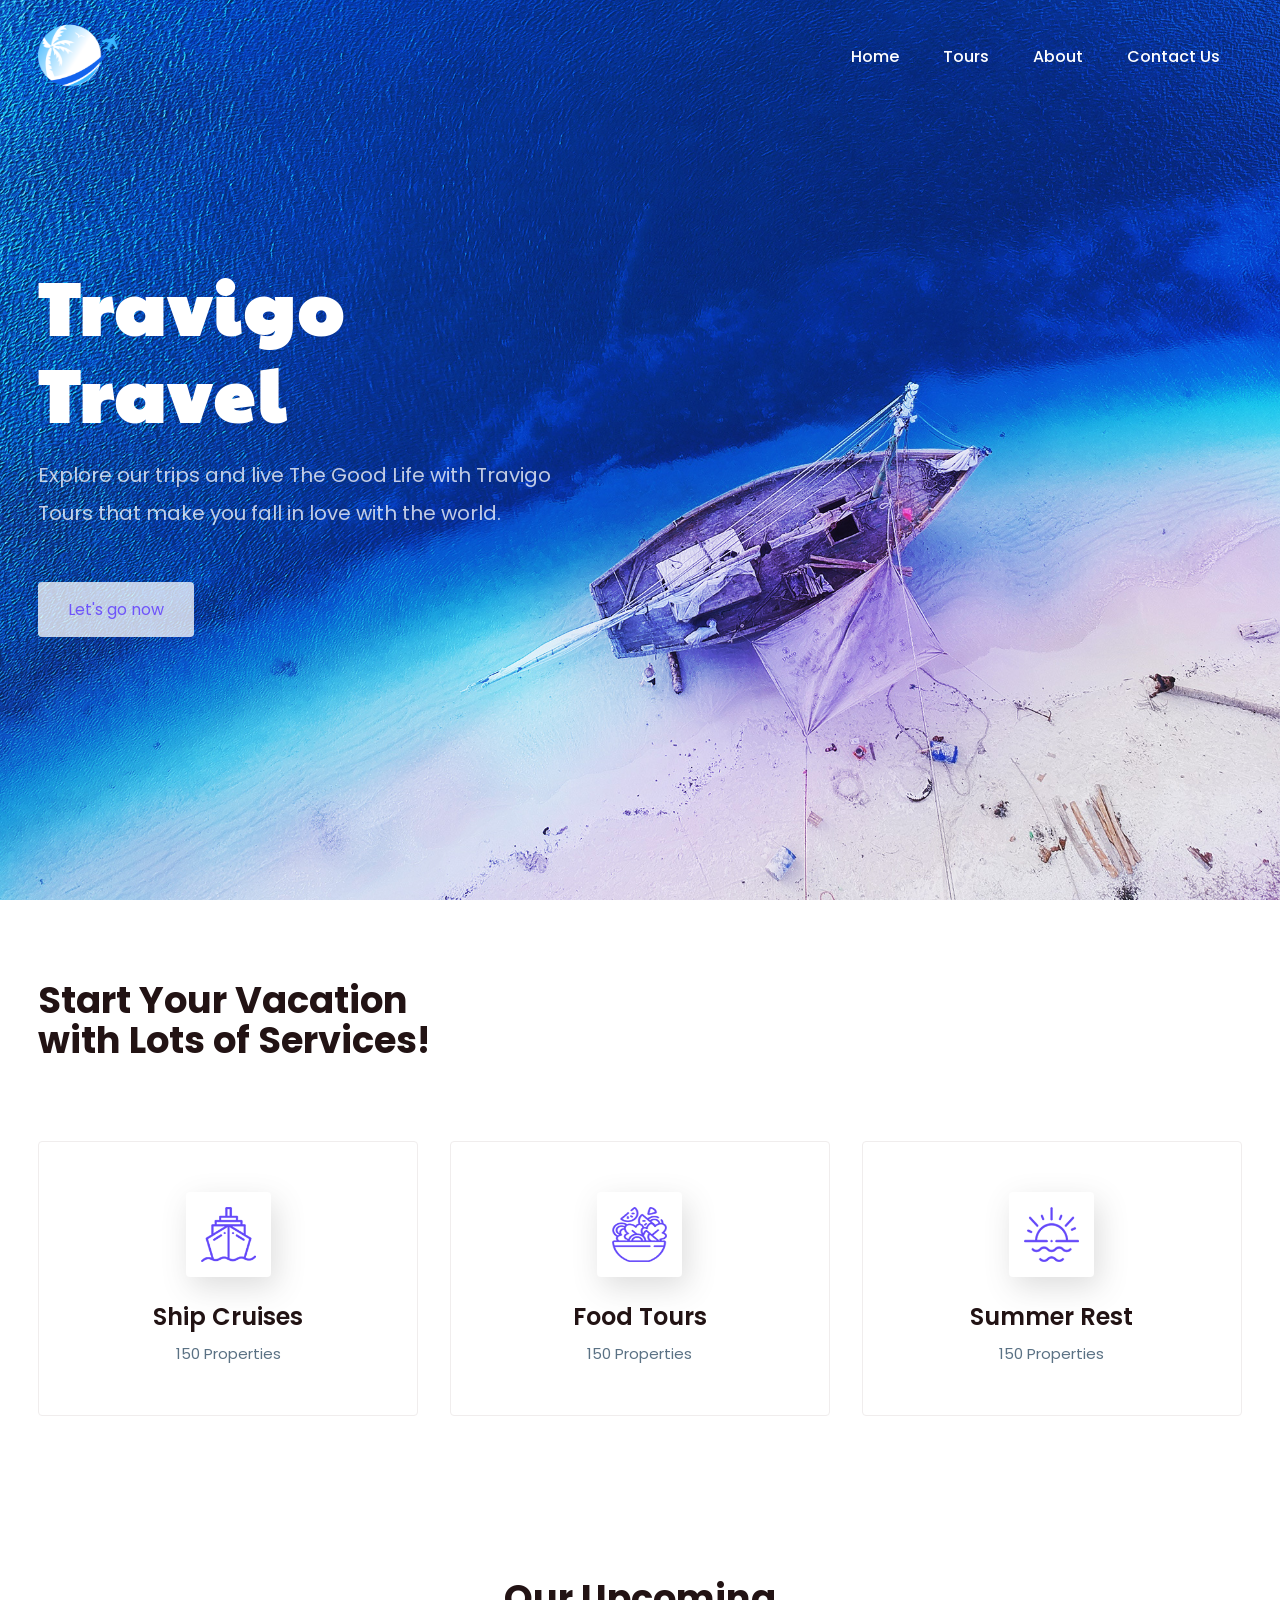
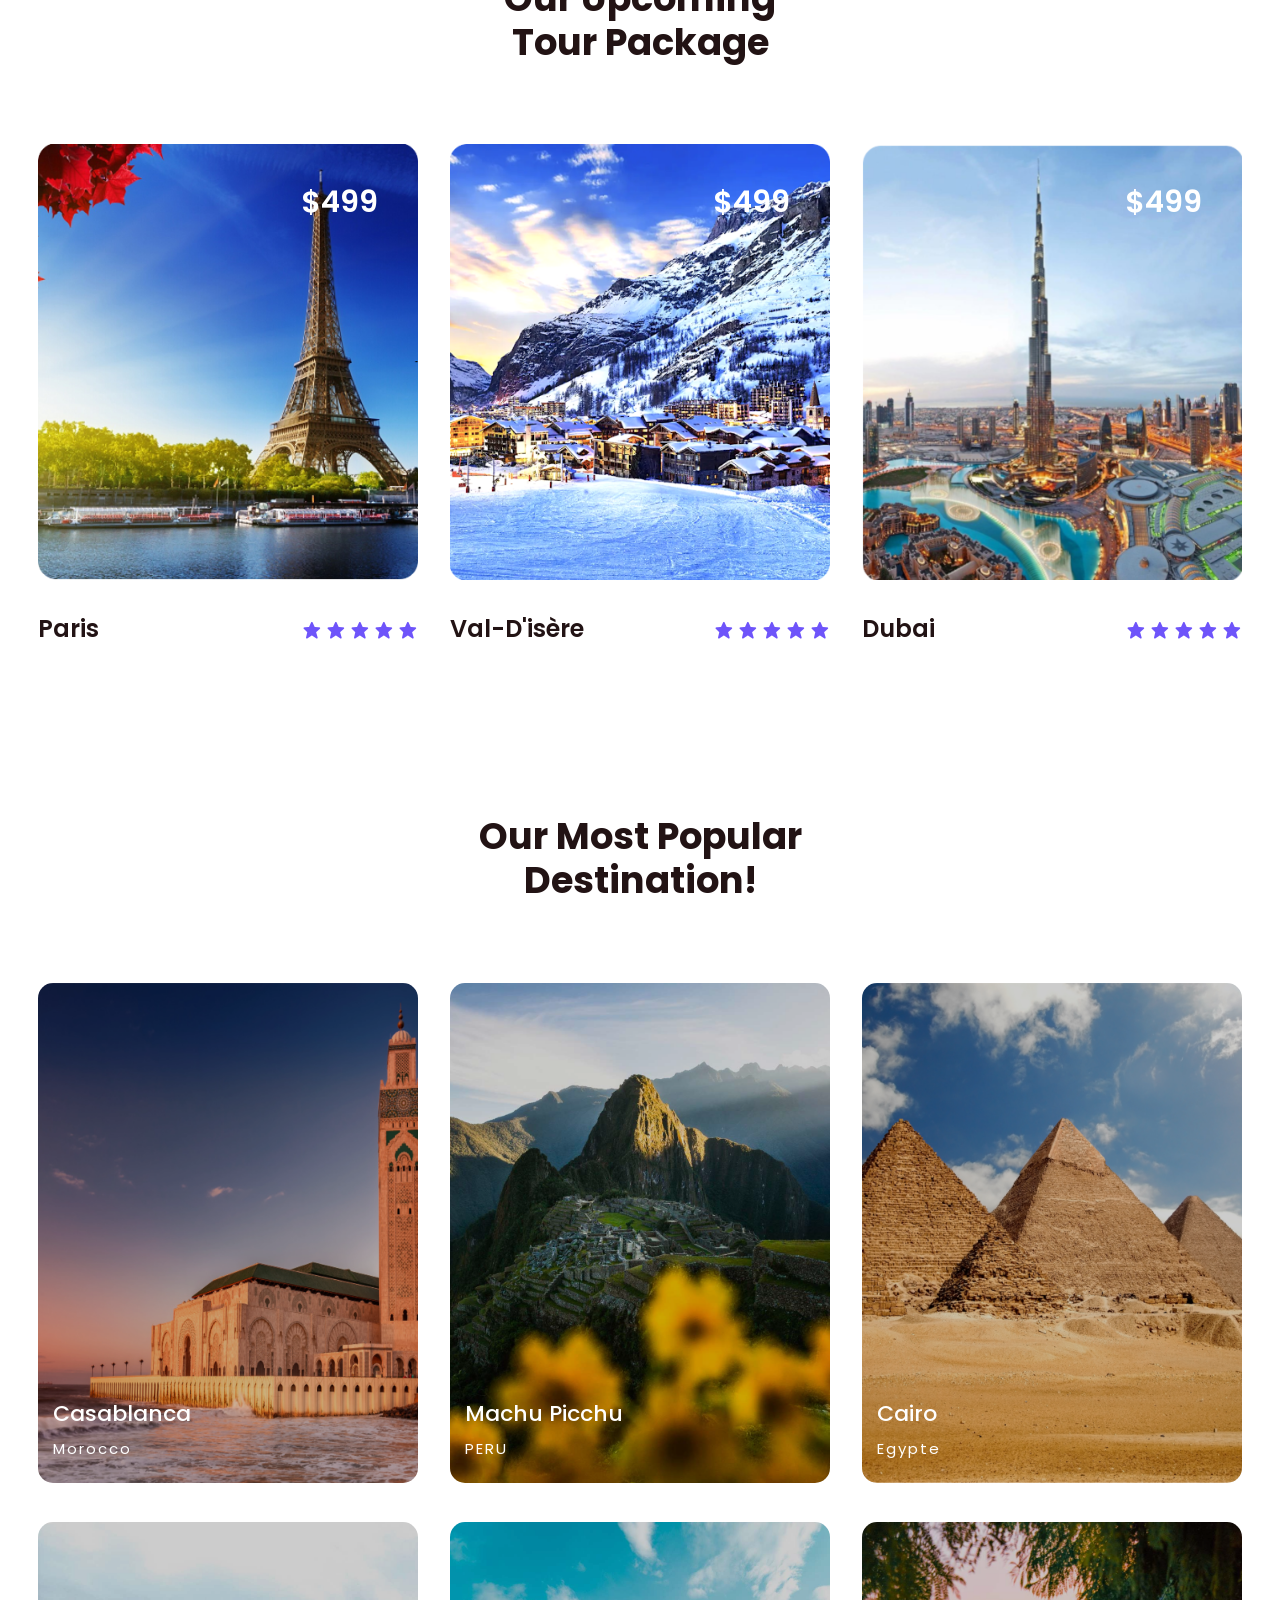
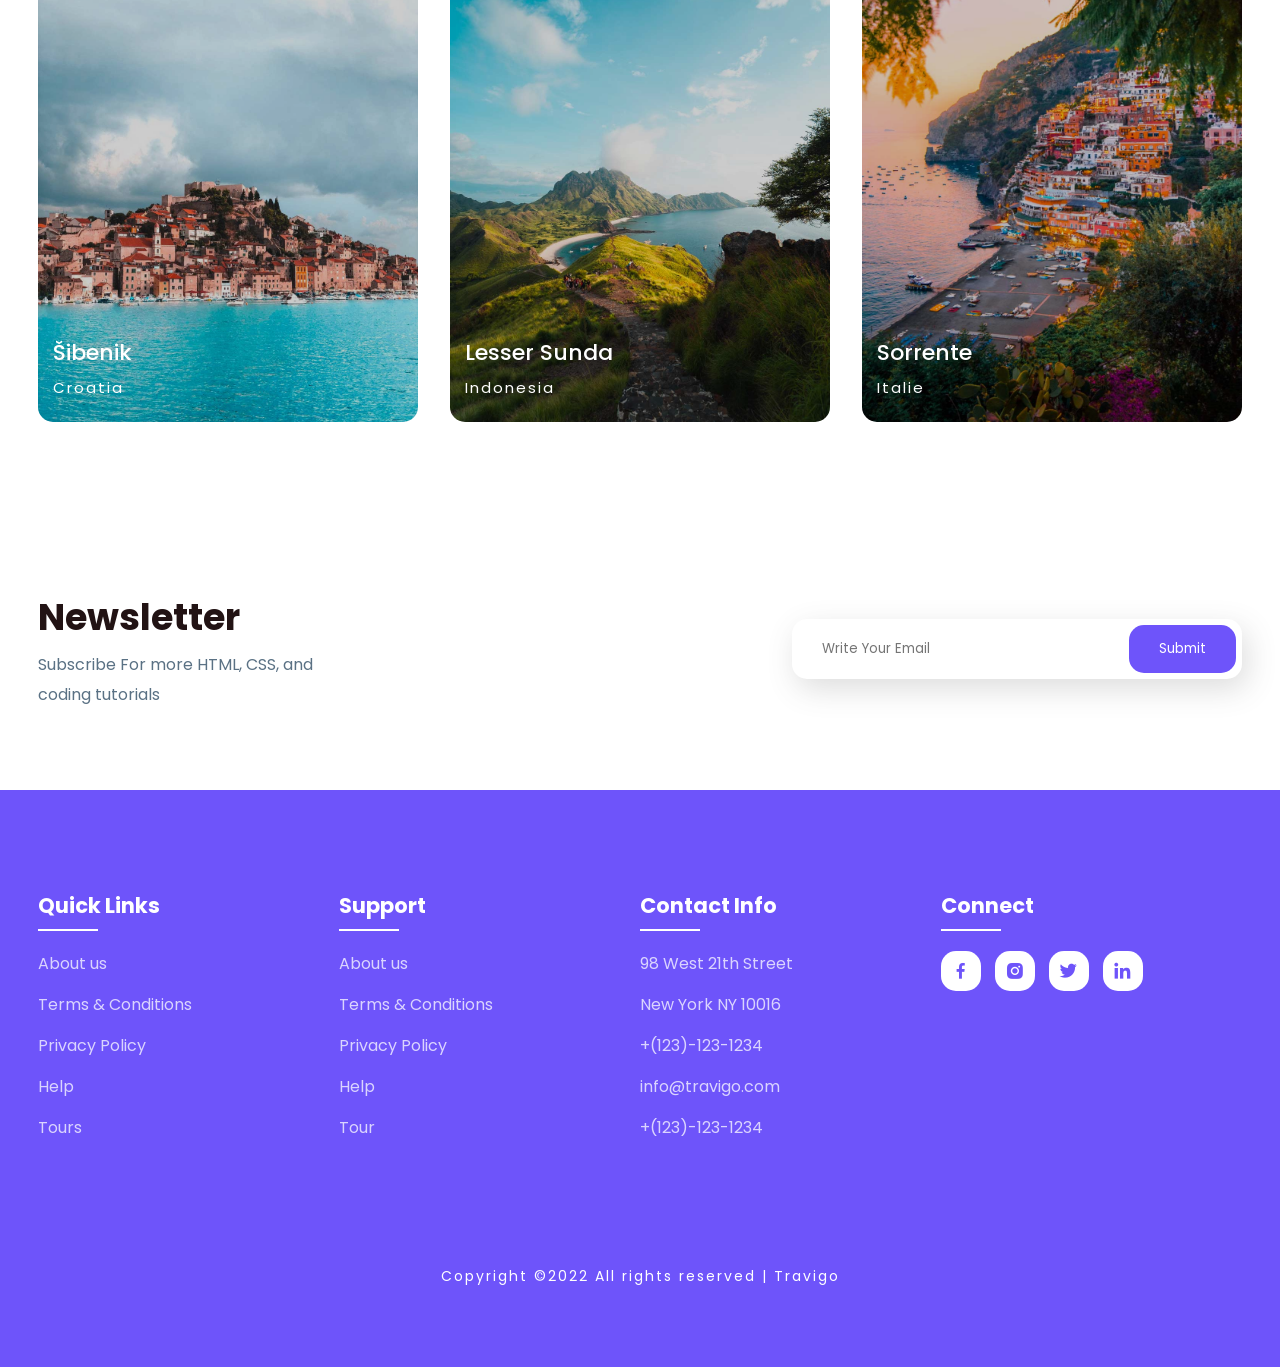
<file: Deuxieme livrable/index.html>
<!DOCTYPE html>
<html>
<head>
	<meta charset="utf-8">
	<meta name="viewport" content="width=device-width, initial-scale=1">
	<meta name="Description" content="Traveling Website">
	<title>Travigo - Travel for everyone</title>
	<link rel="stylesheet" type="text/css" href="css/style.css">

	<link rel="stylesheet"
  href="https://unpkg.com/boxicons@latest/css/boxicons.min.css">

  <link rel="preconnect" href="https://fonts.googleapis.com">
  <link rel="preconnect" href="https://fonts.gstatic.com" crossorigin>
  <link href="https://fonts.googleapis.com/css2?family=Paytone+One&family=Poppins:wght@100;200;300;400;500;600;700;800;900&display=swap" rel="stylesheet">

</head>
<body>
	<!--header--->
	<header>
		<img src="img/Logo.png "
		 width="100" 
         height="78,21" alt="Logo Travigo">
		<div class="bx bx-menu" id="menu-icon"></div>

		<ul class="navbar">
			<li><a href="index.html">Home</a></li>
			<li><a href="Tours.html">Tours</a></li>
			<li><a href="about.html">About</a></li>
			<li><a href="Contact us.html">Contact Us</a></li>
		</ul>
	</header>

	<!--Home section--->
	<section class="home" id="home">
		<div class="home-text">
			<h1>Travigo <br> Travel</h1>
			<p>Explore our trips and live The Good Life with Travigo <br> Tours that make you fall in love with the world.</p>
			<a href="#" class="home-btn">Let's go now</a>
		</div>
	</section>

	<!--container--->
	<section class="container">
		<div class="text">
			<h2>Start Your Vacation <br> with Lots of Services!</h2>
		</div>

		<div class="row-items">
			<div class="container-box">
				<div class="container-img">
					<img src="img/Boat logo.png"alt="Boat logo" >
				</div>
				<h4>Ship Cruises</h4>
				<p>150 Properties</p>
			</div>

			<div class="container-box">
				<div class="container-img">
					<img src="img/food logo.png" alt="food logo">
				</div>
				<h4>Food Tours</h4>
				<p>150 Properties</p>
			</div>

			<div class="container-box">
				<div class="container-img">
					<img src="img/Sun logo.png"alt="Sun logo">
				</div>
				<h4>Summer Rest</h4>
				<p>150 Properties</p>
			</div>

		</div>
	</section>

	<!--Package section--->
	<section class="package" id="package">
		<div class="title">
			<h2>Our Upcoming <br> Tour Package</h2>
		</div>

		<div class="package-content">
			<div class="box">
				<div class="thum">
					<img src="img/Paris.png"alt="Paris image">
					<h3>$499</h3>
				</div>

				<div class="dest-content">
					<div class="location">
						<h4>Paris</h4>
					</div>
					<div class="stars">
						<a href="#"><i class='bx bxs-star'></i></a>
						<a href="#"><i class='bx bxs-star'></i></a>
						<a href="#"><i class='bx bxs-star'></i></a>
						<a href="#"><i class='bx bxs-star'></i></a>
						<a href="#"><i class='bx bxs-star'></i></a>
					</div>
				</div>
			</div>

			<div class="box">
				<div class="thum">
					<img src="img/Val.png" alt="Val-D'isère image ">
					<h3>$499</h3>
				</div>

				<div class="dest-content">
					<div class="location">
						<h4>Val-D'isère</h4>
					</div>
					<div class="stars">
						<a href="#"><i class='bx bxs-star'></i></a>
						<a href="#"><i class='bx bxs-star'></i></a>
						<a href="#"><i class='bx bxs-star'></i></a>
						<a href="#"><i class='bx bxs-star'></i></a>
						<a href="#"><i class='bx bxs-star'></i></a>
					</div>
				</div>
			</div>

			<div class="box">
				<div class="thum">
					<img src="img/Dubai1.png"alt="Dubai image">
					<h3>$499</h3>
				</div>

				<div class="dest-content">
					<div class="location">
						<h4>Dubai</h4>

					</div>
					<div class="stars">
						<a href="#"><i class='bx bxs-star'></i></a>
						<a href="#"><i class='bx bxs-star'></i></a>
						<a href="#"><i class='bx bxs-star'></i></a>
						<a href="#"><i class='bx bxs-star'></i></a>
						<a href="#"><i class='bx bxs-star'></i></a>
					</div>
				</div>
			</div>

		</div>
	</section>

	<!--destination section--->
	<section class="destination" id="destination">
		<div class="title">
			<h2>Our Most Popular <br> Destination!</h2>
		</div>

		<div class="destination-content">
			<div class="col-content">
				<img src="img/Maroc 1.png"alt="Maroc Image">
				<h5>Casablanca</h5>
				<p>Morocco</p>
			</div>

			<div class="col-content">
				<img src="img/Machu Picchu.jpg"alt="Machu Picchu Image">
				<h5>Machu Picchu</h5>
				<p>PERU</p>
			</div>

			<div class="col-content">
				<img src="img/Egypte.png"alt="Egypte Image">
				<h5>Cairo</h5>
				<p>Egypte</p>
			</div>

			<div class="col-content">
				<img src="img/Šibenik.jpg"alt="Šibenik Image">
				<h5>Šibenik</h5>
				<p>Croatia</p>
			</div>

			<div class="col-content">
				<img src="img/Lesser Sunda.jpg"alt="Lesser Sunda Image">
				<h5>Lesser Sunda </h5>
				<p>Indonesia</p>
			</div>

			<div class="col-content">
				<img src="img/Sorrente.jpg"alt="Sorrente Image">
				<h5>Sorrente</h5>
				<p>Italie</p>
			</div>

		</div>
	</section>

	<!--Newsletter--->
	<section class="newsletter">
		<div class="news-text">
			<h2>Newsletter</h2>
			<p>Subscribe For more HTML, CSS, and <br> coding tutorials</p>
		</div>

		<div class="send">
			<form>
				<input type="email" placeholder="Write Your Email" required>
				<input type="submit" value="Submit">
			</form>
		</div>
	</section>

	<!--footer--->
	<section id="contact">
		<div class="footer">
			<div class="main">
				<div class="list">
					<h4>Quick Links</h4>
					<ul>
						<li><a href="#">About us</a></li>
						<li><a href="#">Terms & Conditions</a></li>
						<li><a href="#">Privacy Policy</a></li>
						<li><a href="#">Help</a></li>
						<li><a href="#">Tours</a></li>
					</ul>
				</div>

				<div class="list">
					<h4>Support</h4>
					<ul>
						<li><a href="#">About us</a></li>
						<li><a href="#">Terms & Conditions</a></li>
						<li><a href="#">Privacy Policy</a></li>
						<li><a href="#">Help</a></li>
						<li><a href="#">Tour</a></li>
					</ul>
				</div>

				<div class="list">
					<h4>Contact Info</h4>
					<ul>
						<li><a href="#">98 West 21th Street</a></li>
						<li><a href="#">New York NY 10016</a></li>
						<li><a href="#">+(123)-123-1234</a></li>
						<li><a href="#">info@travigo.com</a></li>
						<li><a href="#">+(123)-123-1234</a></li>
					</ul>
				</div>

				<div class="list">
					<h4>Connect</h4>
					<div class="social">
						<a href="#"><i class='bx bxl-facebook' ></i></a>
						<a href="#"><i class='bx bxl-instagram-alt' ></i></a>
						<a href="#"><i class='bx bxl-twitter' ></i></a>
						<a href="#"><i class='bx bxl-linkedin' ></i></a>
					</div>
				</div>
			</div>
		</div>

		<div class="end-text">
			<p>Copyright ©2022 All rights reserved | Travigo</p>
		</div>
	</section>

	<!--link to js--->
	<script type="text/javascript" src="js/script.js"></script>

</body>
</html>
</file>
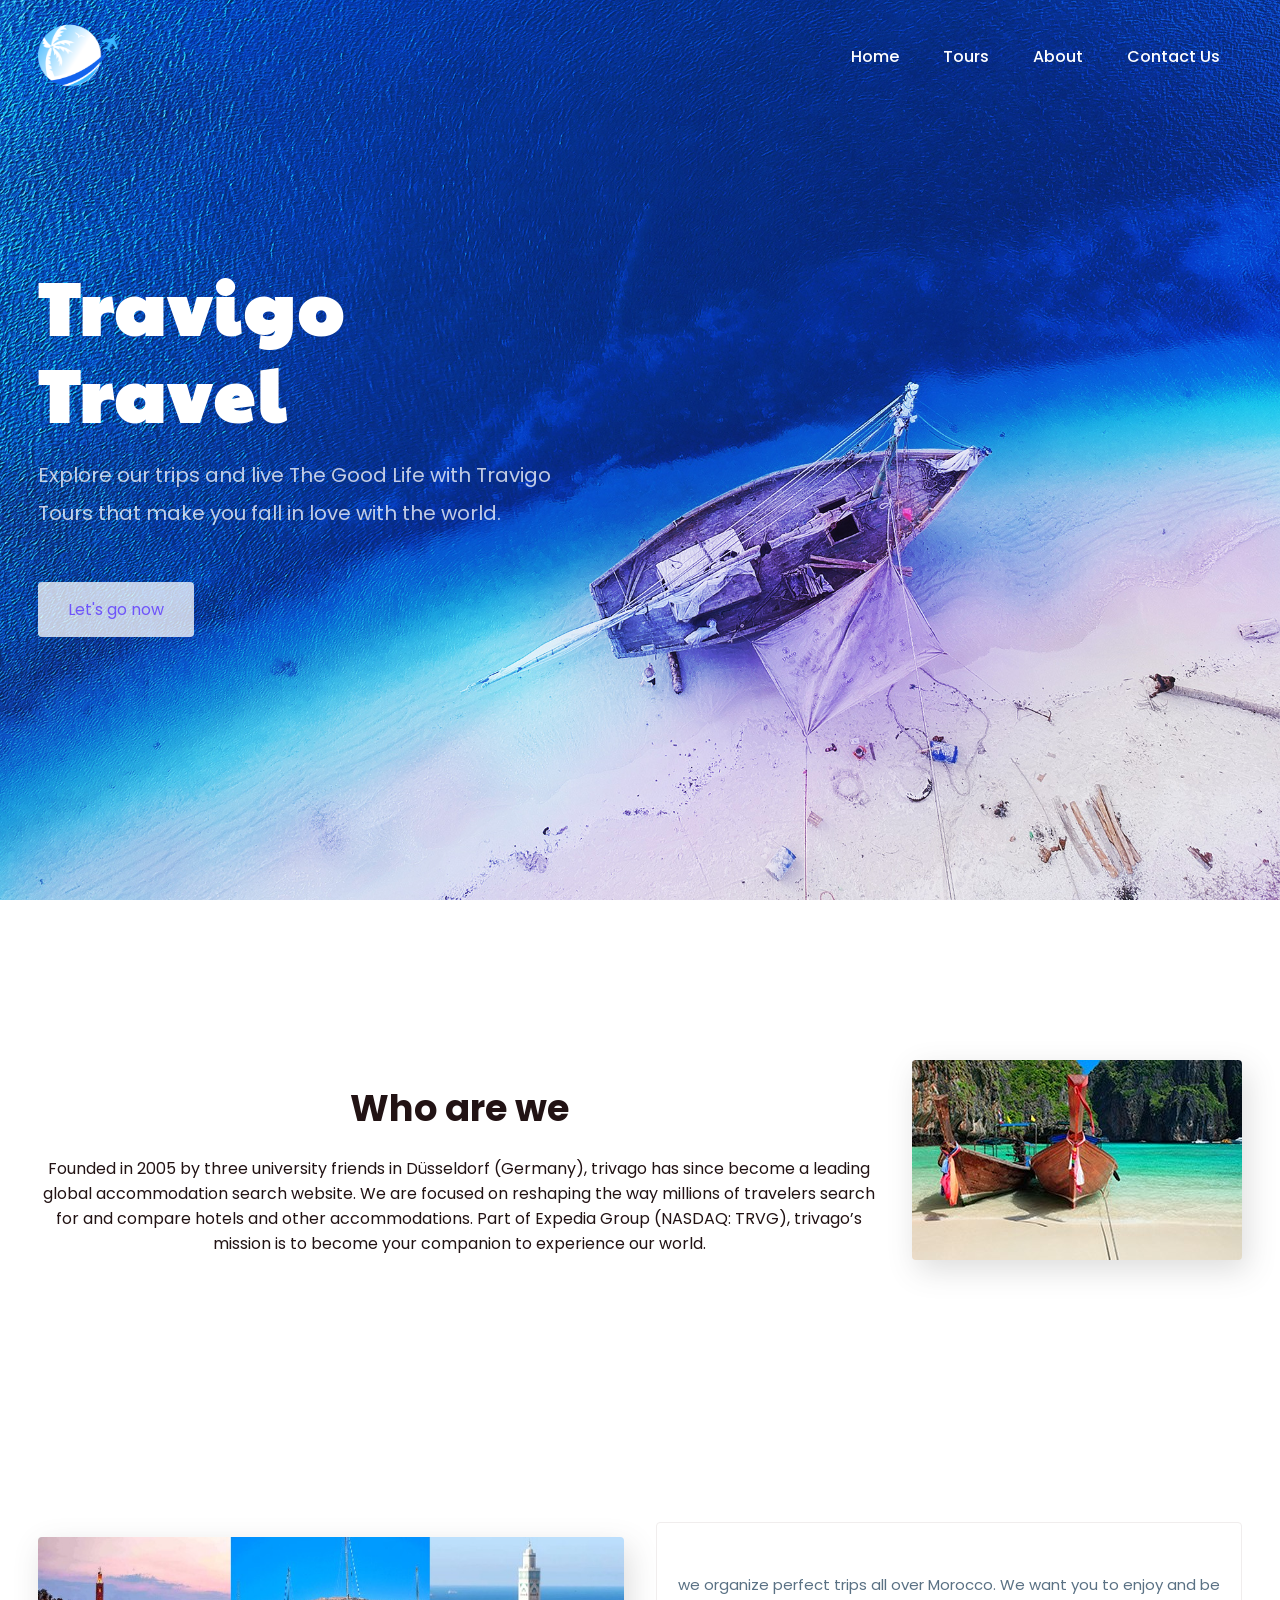
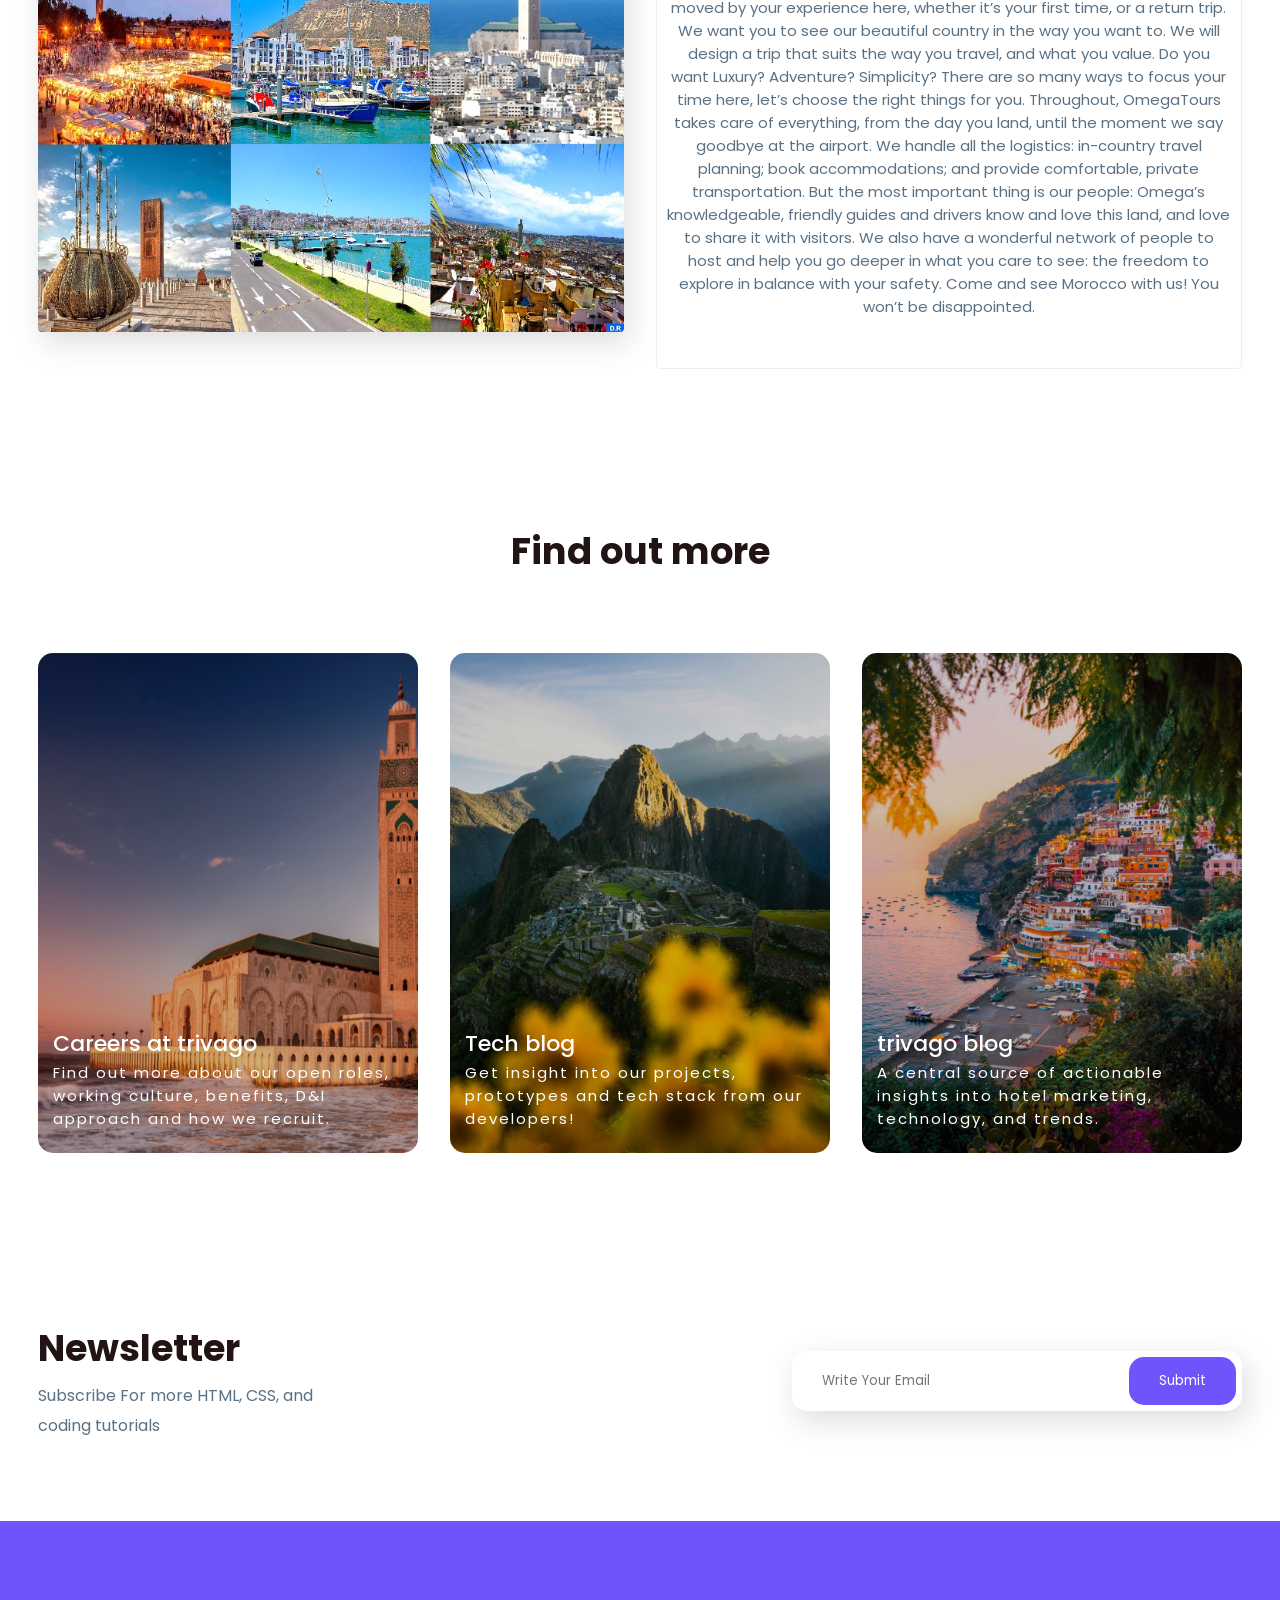
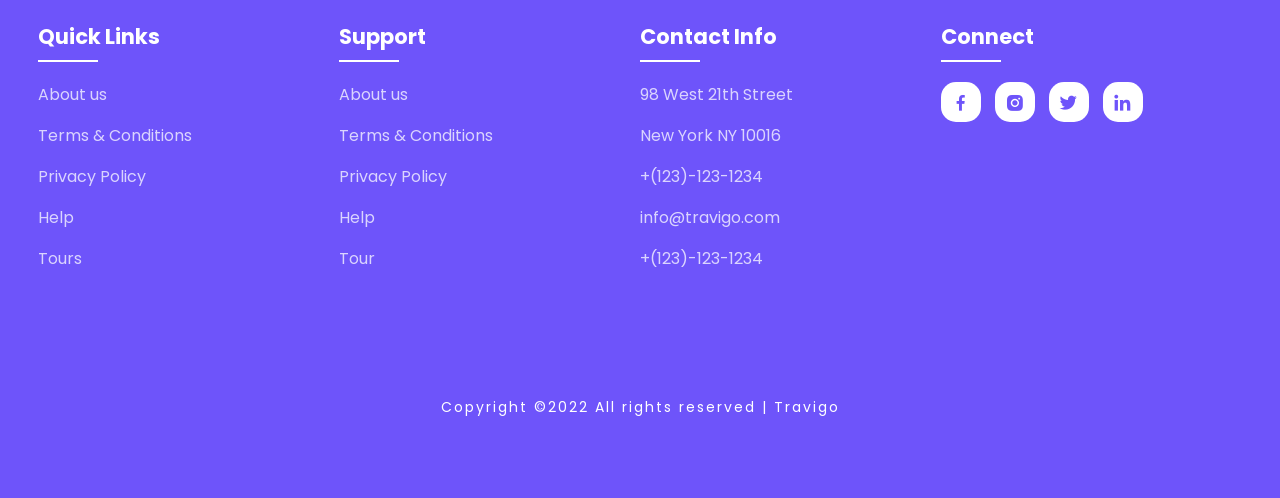
<file: Deuxieme livrable/about.html>
<!DOCTYPE html>
<html>
<head>
	<meta charset="utf-8">
	<meta name="viewport" content="width=device-width, initial-scale=1">
	<meta name="Description" content="Traveling Website">
	<title>Travigo - Travel for everyone</title>
	<link rel="stylesheet" type="text/css" href="css/style.css">

	<link rel="stylesheet"
  href="https://unpkg.com/boxicons@latest/css/boxicons.min.css">

  <link rel="preconnect" href="https://fonts.googleapis.com">
  <link rel="preconnect" href="https://fonts.gstatic.com" crossorigin>
  <link href="https://fonts.googleapis.com/css2?family=Paytone+One&family=Poppins:wght@100;200;300;400;500;600;700;800;900&display=swap" rel="stylesheet">

</head>
<body>
	<!--header--->
	<header>
		<img src="img/Logo.png "
		 width="100" 
         height="78,21" alt="Logo Travigo">
		<div class="bx bx-menu" id="menu-icon"></div>

		<ul class="navbar">
			<li><a href="index.html">Home</a></li>
			<li><a href="Tours.html">Tours</a></li>
			<li><a href="about.html">About</a></li>
			<li><a href="Contact us.html">Contact Us</a></li>
		</ul>
	</header>

	<!--Home section--->
	<section class="home" id="home">
		<div class="home-text">
			<h1>Travigo <br> Travel</h1>
			<p>Explore our trips and live The Good Life with Travigo <br> Tours that make you fall in love with the world.</p>
			<a href="#" class="home-btn">Let's go now</a>
		</div>
	</section>

	<!--container--->
	<section class="container">

		<div class="row-items">
			<div class="container">
				
				<div class="title">
					<h2>Who are we</h2>
				</div>
				<br>
				<p>Founded in 2005 by three university friends in Düsseldorf (Germany), trivago has since become a leading global accommodation search website. We are focused on reshaping the way millions of travelers search for and compare hotels and other accommodations. Part of Expedia Group (NASDAQ: TRVG), trivago’s mission is to become your companion to experience our world. </p>
			</div>
			<div class="container-img-b">
				<img src="img/tourism.jpg"alt="Touristique image">
			</div>

		</div>
	</section>

	<!--container--->
	<section class="container">
		<div class="row-items">
			<div class="container-img-b">
				<img src="img/maroc.jpg"alt="Maroc image">
			</div>
			<div class="container-box">
				<p>we organize perfect trips all over Morocco.
					We want you to enjoy and be moved by your experience here, whether it’s your first time, or a return trip.
					
					We want you to see our beautiful country in the way you want to.
					
					We will design a trip that suits the way you travel, and what you value.
					
					Do you want Luxury? Adventure? Simplicity? There are so many ways to focus your time here, let’s choose the right things for you.
					
					Throughout, OmegaTours takes care of everything, from the day you land, until the moment we say goodbye at the airport.
					
					We handle all the logistics: in-country travel planning; book accommodations; and provide comfortable, private transportation.
					
					But the most important thing is our people: Omega’s knowledgeable, friendly guides and drivers know and love this land, and love to share it with visitors.
					
					We also have a wonderful network of people to host and help you go deeper in what you care to see: the freedom to explore in balance with your safety.
					Come and see Morocco with us! You won’t be disappointed. </p>
			</div>
			

		</div>
	</section>

	<!--destination section--->
	<section class="destination" id="destination">
		<div class="title">
			<h2>Find out more</h2>
		</div>

		<div class="destination-content">
			<div class="blog-content">
				<img src="img/Maroc 1.png"alt="Maroc image">
				<h5>Careers at trivago</h5>
				<p>Find out more about our open roles, working culture, benefits, D&I approach and how we recruit.</p>
			</div>

			<div class="blog-content">
				<img src="img/Machu Picchu.jpg"alt="Lesser Sunda image">
				<h5>Tech blog</h5>
				<p>Get insight into our projects, prototypes and tech stack from our developers!</p>
			</div>

			<div class="blog-content">
				<img src="img/Sorrente.jpg"alt="Lesser Sunda image">
				<h5>trivago blog</h5>
				<p>A central source of actionable insights into hotel marketing, technology, and trends.</p>
			</div>

		</div>
	</section>

	<!--Newsletter--->
	<section class="newsletter">
		<div class="news-text">
			<h2>Newsletter</h2>
			<p>Subscribe For more HTML, CSS, and <br> coding tutorials</p>
		</div>

		<div class="send">
			<form>
				<input type="email" placeholder="Write Your Email" required>
				<input type="submit" value="Submit">
			</form>
		</div>
	</section>

	<!--footer--->
	<section id="contact">
		<div class="footer">
			<div class="main">
				<div class="list">
					<h4>Quick Links</h4>
					<ul>
						<li><a href="#">About us</a></li>
						<li><a href="#">Terms & Conditions</a></li>
						<li><a href="#">Privacy Policy</a></li>
						<li><a href="#">Help</a></li>
						<li><a href="#">Tours</a></li>
					</ul>
				</div>

				<div class="list">
					<h4>Support</h4>
					<ul>
						<li><a href="#">About us</a></li>
						<li><a href="#">Terms & Conditions</a></li>
						<li><a href="#">Privacy Policy</a></li>
						<li><a href="#">Help</a></li>
						<li><a href="#">Tour</a></li>
					</ul>
				</div>

				<div class="list">
					<h4>Contact Info</h4>
					<ul>
						<li><a href="#">98 West 21th Street</a></li>
						<li><a href="#">New York NY 10016</a></li>
						<li><a href="#">+(123)-123-1234</a></li>
						<li><a href="#">info@travigo.com</a></li>
						<li><a href="#">+(123)-123-1234</a></li>
					</ul>
				</div>

				<div class="list">
					<h4>Connect</h4>
					<div class="social">
						<a href="#"><i class='bx bxl-facebook' ></i></a>
						<a href="#"><i class='bx bxl-instagram-alt' ></i></a>
						<a href="#"><i class='bx bxl-twitter' ></i></a>
						<a href="#"><i class='bx bxl-linkedin' ></i></a>
					</div>
				</div>
			</div>
		</div>

		<div class="end-text">
			<p>Copyright ©2022 All rights reserved | Travigo</p>
		</div>
	</section>

	<!--link to js--->
	<script type="text/javascript" src="js/script.js"></script>

</body>
</html>
</file>
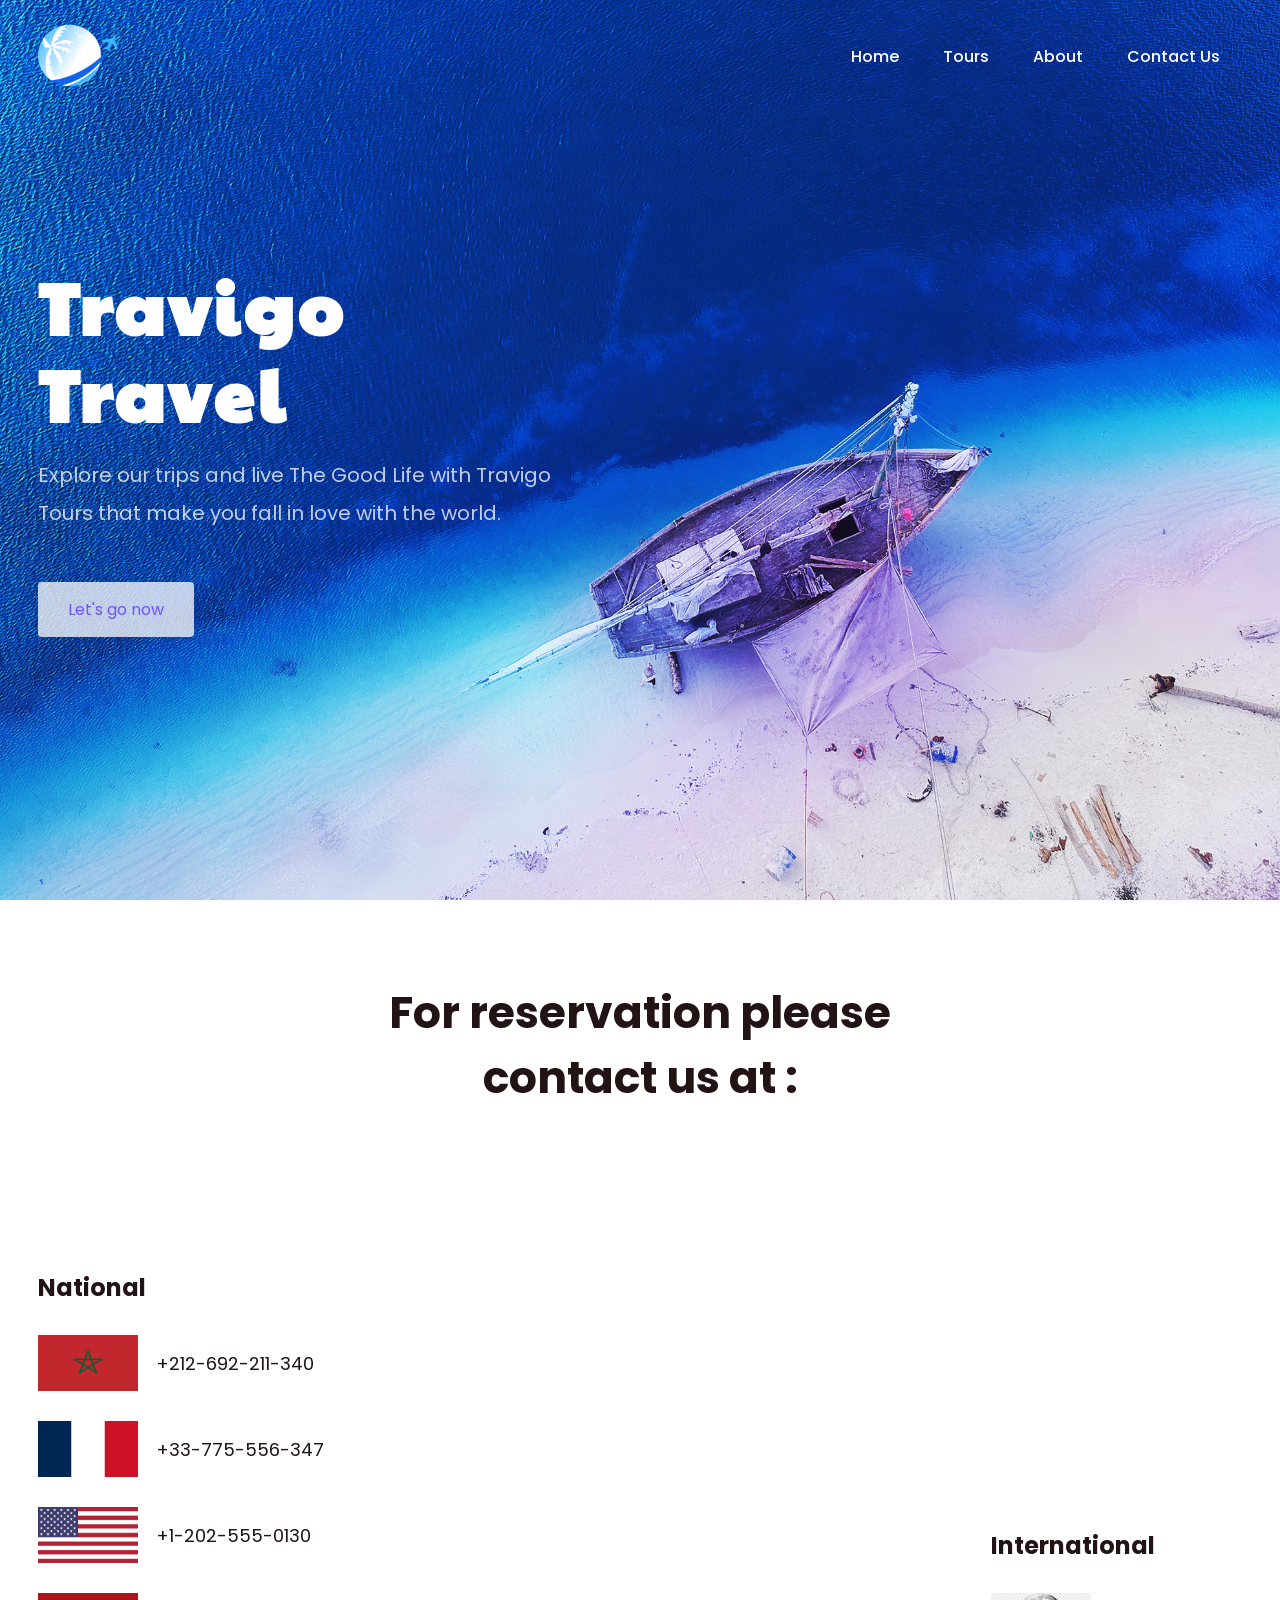
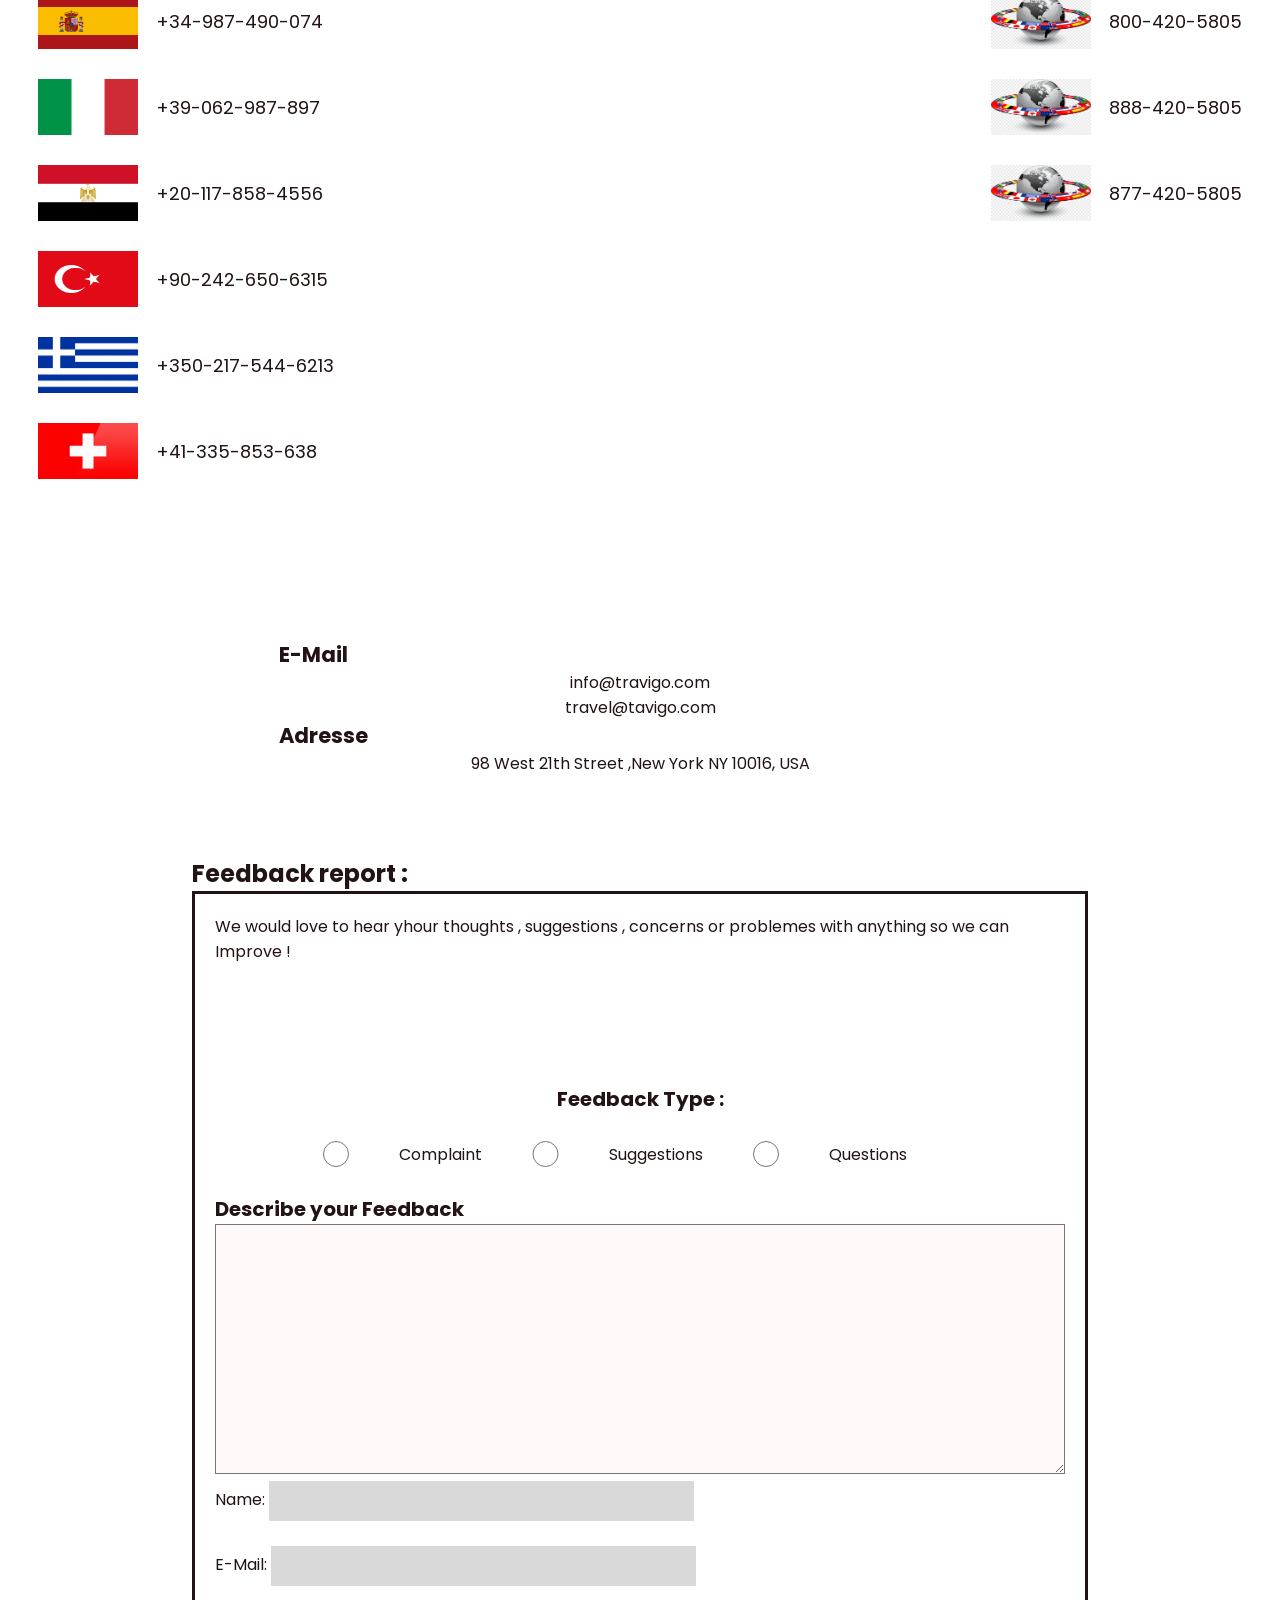
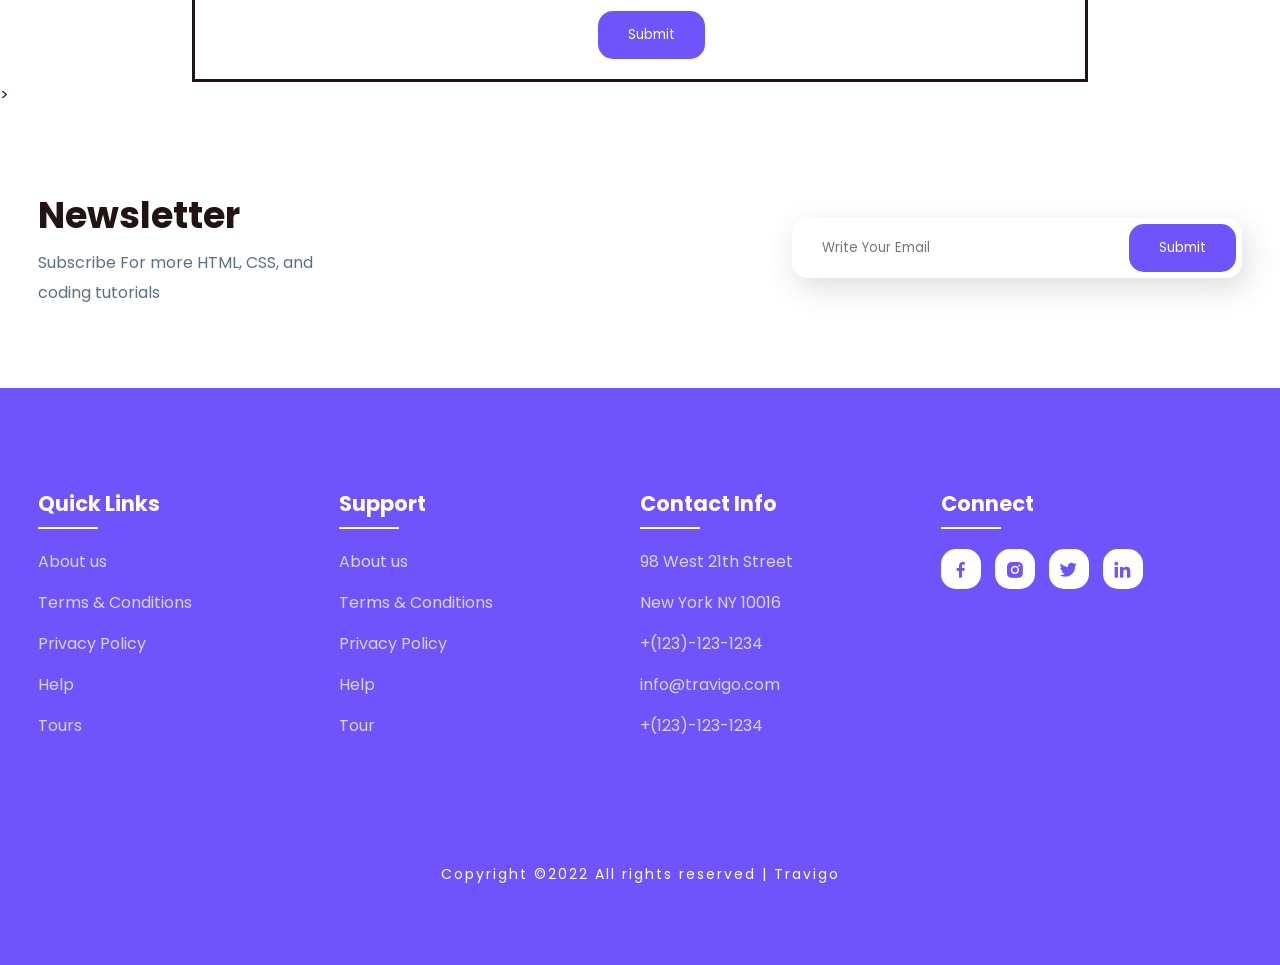
<file: Deuxieme livrable/Contact us.html>
<!DOCTYPE html>
<html>
<head>
	<meta charset="utf-8">
	<meta name="viewport" content="width=device-width, initial-scale=1">
	<meta name="Description" content="Traveling Website">
    <title>Travigo - Travel for everyone</title>
	<link rel="stylesheet" type="text/css" href="css/style.css">

	<link rel="stylesheet"
  href="https://unpkg.com/boxicons@latest/css/boxicons.min.css">

  <link rel="preconnect" href="https://fonts.googleapis.com">
  <link rel="preconnect" href="https://fonts.gstatic.com" crossorigin>
  <link href="https://fonts.googleapis.com/css2?family=Paytone+One&family=Poppins:wght@100;200;300;400;500;600;700;800;900&display=swap" rel="stylesheet">

</head>
<body>
	<!--header--->
	<header>
		<img src="img/Logo.png "
		 width="100" 
         height="78,21" alt="Logo Travigo">
		<div class="bx bx-menu" id="menu-icon"></div>

		<ul class="navbar">
			<li><a href="index.html">Home</a></li>
			<li><a href="Tours.html">Tours</a></li>
			<li><a href="about.html">About</a></li>
			<li><a href="Contact us.html">Contact Us</a></li>
		</ul>
	</header>

	<!--Home section--->
	<section class="home" id="home">
		<div class="home-text">
			<h1>Travigo <br> Travel</h1>
			<p>Explore our trips and live The Good Life with Travigo <br> Tours that make you fall in love with the world.</p>
			<a href="#" class="home-btn">Let's go now</a>
		</div>
	</section>
    <section class="smallm">
     <p>For reservation please<br>contact us at :</p>
    </section>

	<!--container de numéros--->
    

    <section class="adabi">
        <div  class="flags">
            <div class="titles">
             <h2>National</h2>
            </div>
            <div class="e1_995">
                <img src="img/Mar flag.png"
            width="100" 
            height="56,25"alt="Logo Maroc"> 
            <p>
                +212-692-211-340
            </p>
            </div>
    
            <div class="e1_995">
                <img src="img/fr flag.png"
            width="100" 
            height="56,25"alt="Logo France">
            <p>
                +33-775-556-347
            </p>
    
            </div>
            <div class="e1_995">
                <img src="img/us flag.png"
            width="100" 
            height="56,25"alt="Logo United states"> 
            <p>
                +1-202-555-0130
            </p>
            </div>
    
            <div class="e1_995">
                <img src="img/Es flag.png"
            width="100" 
            height="56,25" alt="Logo Spain">
            <p>
                +34-987-490-074
            </p>
            </div>
    
            <div class="e1_995">
                <img src="img/Ita flag.png"
            width="100" 
            height="56,25"alt="Logo Italy">
            <p>
                +39-062-987-897
            </p>
            </div>
    
            <div class="e1_995">
                <img src="img/egy flag.png"
            width="100" 
            height="56,25"alt="Logo Egypte">
            <p>
                +20-117-858-4556
            </p>
            </div>
    
            <div class="e1_995">
                <img src="img/Turk flag.png"
            width="100" 
            height="56,25">
            <p>
                +90-242-650-6315
            </p>
            </div>
    
            <div class="e1_995">
                <img src="img/Grc flag.png"
            width="100" 
            height="56,25"alt="Logo Greece">
            <p>
                +350-217-544-6213
            </p>
            </div>
    
            <div class="e1_995">
                <img src="img/Sus flag.png"
            width="100" 
            height="56,25"alt="Logo Switzerland">
            <p>
                +41-335-853-638
            </p>
            </div>
        </div>
        
        <div class="flags2">
            <div class="titles">
                <h2>International</h2>
               </div>
            <div class="e1_995">
                <img src="img/Inter flag.png"
            width="100" 
            height="56,25"alt="Logo International">
            <p>
                800-420-5805
            </p>
            </div>
    
            <div class="e1_995">
                <img src="img/Inter flag.png"
            width="100" 
            height="56,25"alt="Logo International">
            <p>
                888-420-5805
            </p>
            </div>
    
            <div class="e1_995">
                <img src="img/Inter flag.png"
            width="100" 
            height="56,25"alt="Logo International">
            <p>
                877-420-5805
            </p>
            </div>
        </div>
    </section >
    <section>

           <div class="mail">
           <p>E-Mail</p>
           </div>
           <div class="mail2">
               <p> info@travigo.com </p>
               <p>  travel@tavigo.com</p>
           </div>
 
       <div class=>
        <div class="mail">
        <p>Adresse</p>
        </div>
        <div class="mail2">
            <p>  98 West 21th Street ,New York NY 10016, USA </p>
   
        
    </div>
       
    <!--Feedback Formulaire--->
       </section>
    <div class="titl">
        <h2>Feedback report :</h2>
    </div>


    <section class="solid" >
        <div>
        <p>We would love to hear yhour thoughts , suggestions , concerns or problemes with anything so we can Improve !</p>
        </div>
    <div>
        <div class="mid">
            <p>Feedback Type :</p>
        </div>
    
       <div id="parent">
      <ul id="childWrapper">
   <li class="ilmi">
  <input type="radio" id="Complaint" name="fav_language" class="radio1">
  <label for="Complaint">Complaint</label><br>
   </li>
   <li class="ilmi">
  <input type="radio" id="Suggestions" name="fav_language" class="radio1">
  <label for="Suggestions">Suggestions</label><br>
   </li>
   <li class="ilmi">
  <input type="radio"  id="Questions" name="fav_language" class="radio1">
  <label for="Questions">Questions</label><br>
   </li>
   </ul>
       </div>
   </div> 
   <div class="left">
    <p>Describe your Feedback</p>
</div>
<textarea name="message" id="message" cols="30" rows="10"></textarea>
<form action>
  <label for="fname">Name:</label>
  <input type="text"  required id="fname" name="fname"><br><br>
  <label for="lname">E-Mail:</label>
  <input type="email" required id="lname" name="lname"><br><br>
  <input type="submit" value="Submit" class="sub">
</form>
    
</section>
    
       
    >

	<!--Newsletter--->
	<section class="newsletter">
		<div class="news-text">
			<h2>Newsletter</h2>
			<p>Subscribe For more HTML, CSS, and <br> coding tutorials</p>
		</div>

		<div class="send">
			<form>
				<input type="email" placeholder="Write Your Email" required>
				<input type="submit" value="Submit">
			</form>
		</div>
	</section>

	<!--footer--->
	<section id="contact">
		<div class="footer">
			<div class="main">
				<div class="list">
					<h4>Quick Links</h4>
					<ul>
						<li><a href="#">About us</a></li>
						<li><a href="#">Terms & Conditions</a></li>
						<li><a href="#">Privacy Policy</a></li>
						<li><a href="#">Help</a></li>
						<li><a href="#">Tours</a></li>
					</ul>
				</div>

				<div class="list">
					<h4>Support</h4>
					<ul>
						<li><a href="#">About us</a></li>
						<li><a href="#">Terms & Conditions</a></li>
						<li><a href="#">Privacy Policy</a></li>
						<li><a href="#">Help</a></li>
						<li><a href="#">Tour</a></li>
					</ul>
				</div>

				<div class="list">
					<h4>Contact Info</h4>
					<ul>
						<li><a href="#">98 West 21th Street</a></li>
						<li><a href="#">New York NY 10016</a></li>
						<li><a href="#">+(123)-123-1234</a></li>
						<li><a href="#">info@travigo.com</a></li>
						<li><a href="#">+(123)-123-1234</a></li>
					</ul>
				</div>

				<div class="list">
					<h4>Connect</h4>
					<div class="social">
						<a href="#"><i class='bx bxl-facebook' ></i></a>
						<a href="#"><i class='bx bxl-instagram-alt' ></i></a>
						<a href="#"><i class='bx bxl-twitter' ></i></a>
						<a href="#"><i class='bx bxl-linkedin' ></i></a>
					</div>
				</div>
			</div>
		</div>

		<div class="end-text">
			<p>Copyright ©2022 All rights reserved | Travigo</p>
		</div>
	</section>

	<!--link to js--->
	<script type="text/javascript" src="js/script.js"></script>

</body>
</html>
</file>
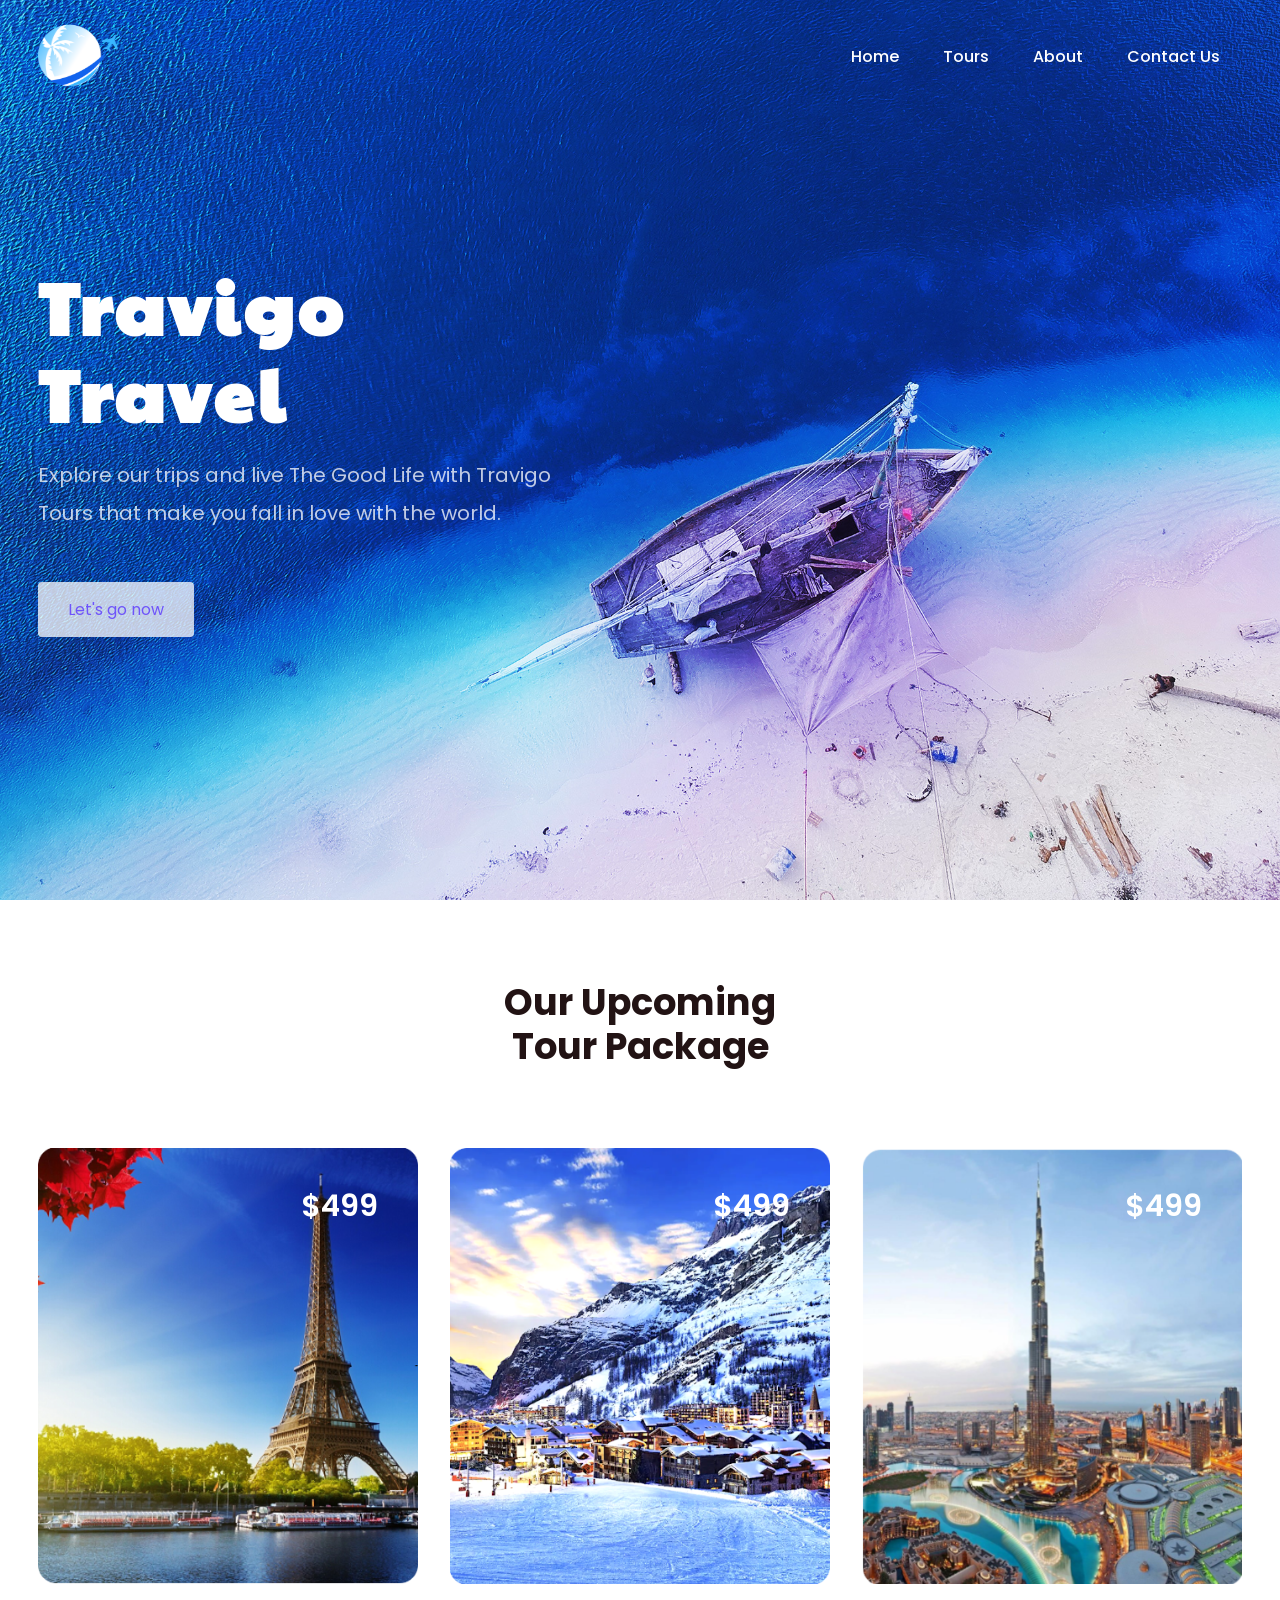
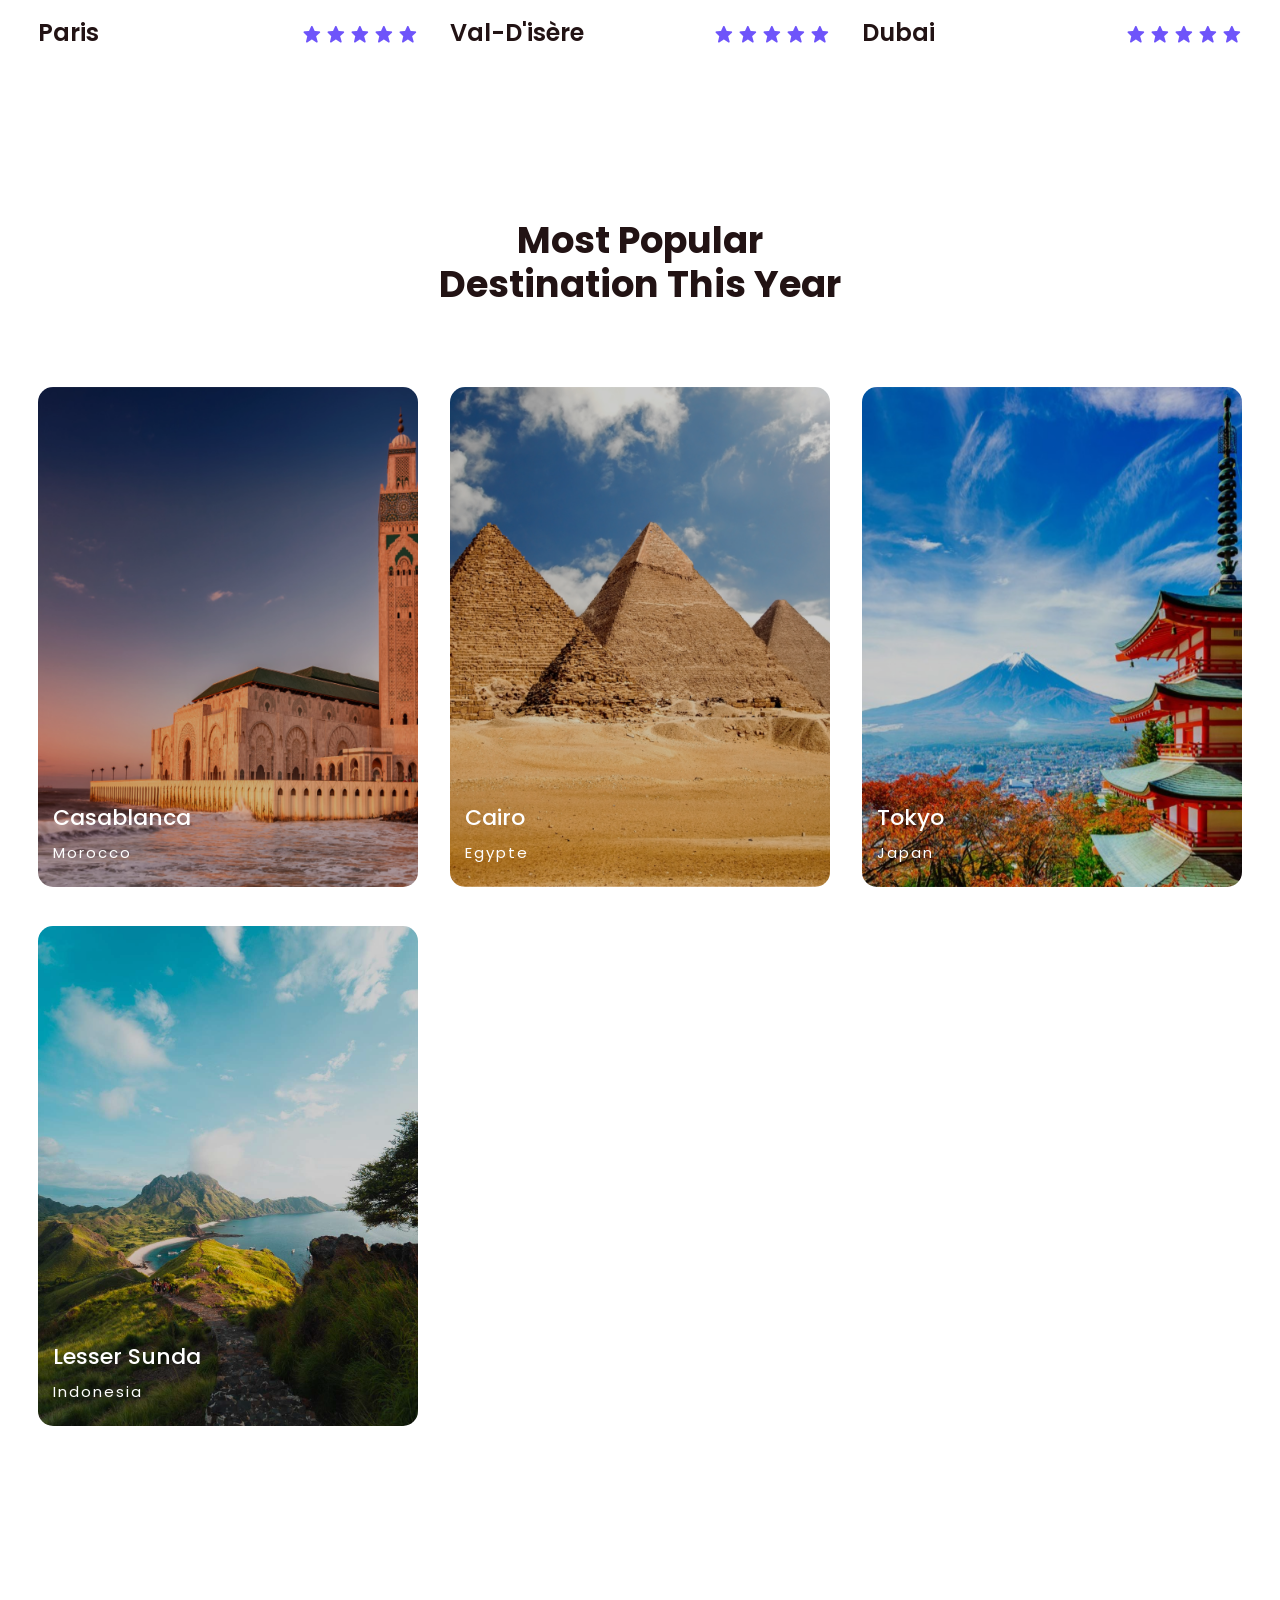
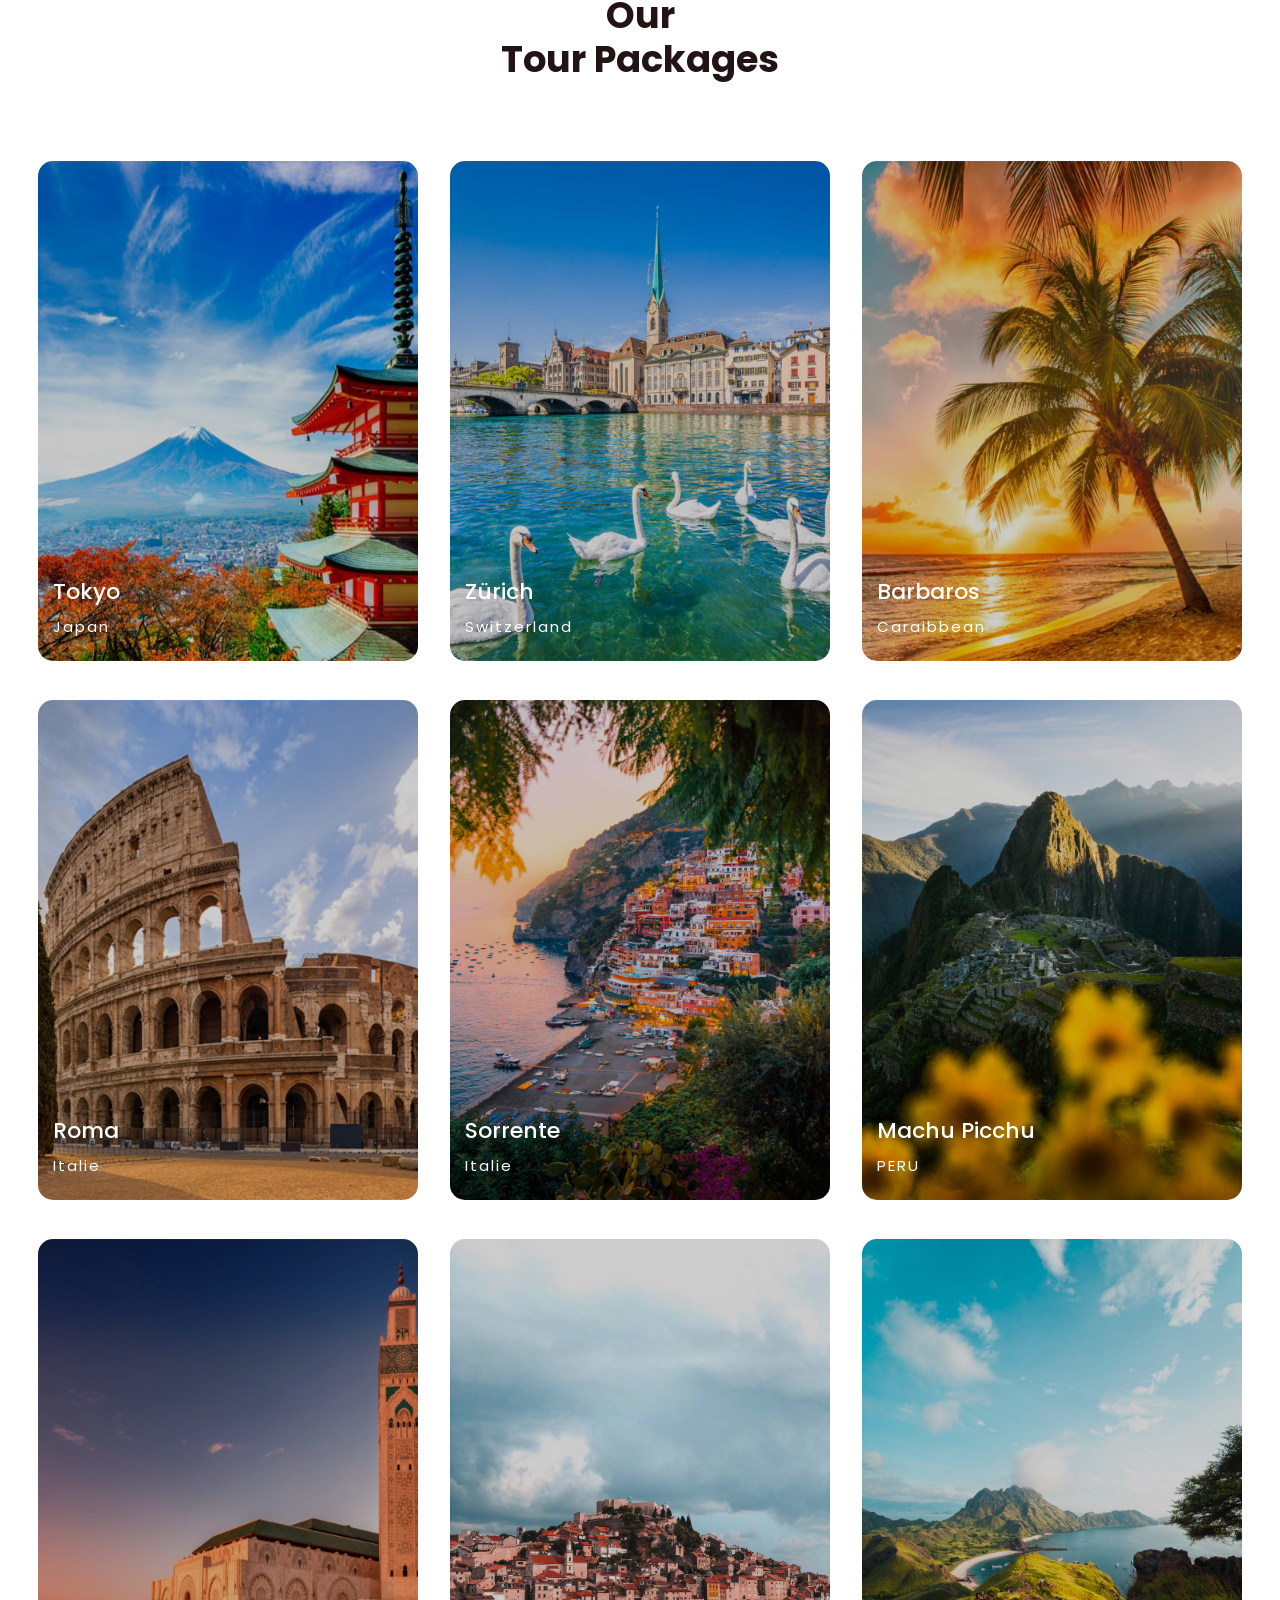
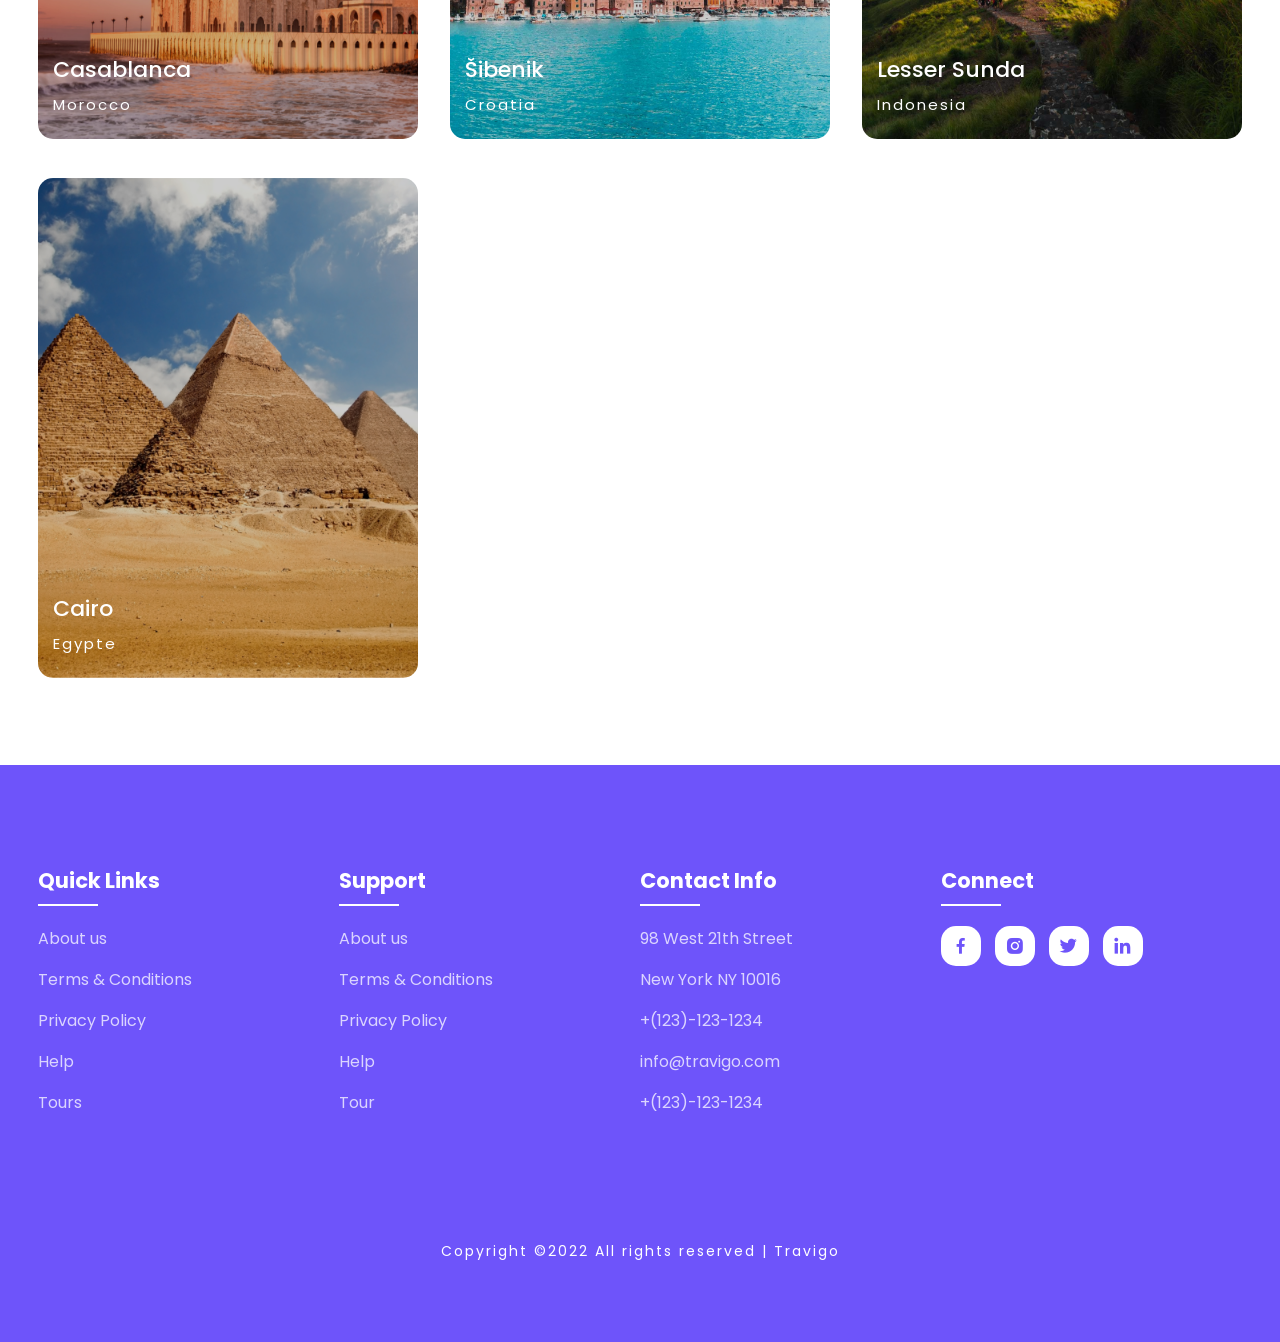
<file: Deuxieme livrable/Tours.html>
<!DOCTYPE html>
<html>
<head>
	<meta charset="utf-8">
	<meta name="viewport" content="width=device-width, initial-scale=1">
	<meta name="Description" content="Traveling Website">
	<title>Travigo - Travel for everyone</title>
	<link rel="stylesheet" type="text/css" href="css/style.css">

	<link rel="stylesheet"
  href="https://unpkg.com/boxicons@latest/css/boxicons.min.css">

  <link rel="preconnect" href="https://fonts.googleapis.com">
  <link rel="preconnect" href="https://fonts.gstatic.com" crossorigin>
  <link href="https://fonts.googleapis.com/css2?family=Paytone+One&family=Poppins:wght@100;200;300;400;500;600;700;800;900&display=swap" rel="stylesheet">

</head>
<body>
	<!--header--->
	<header>
		<img src="img/Logo.png "
		 width="100" 
         height="78,21" alt="Logo Travigo">
		<div class="bx bx-menu" id="menu-icon"></div>

		<ul class="navbar">
			<li><a href="index.html">Home</a></li>
			<li><a href="Tours.html">Tours</a></li>
			<li><a href="about.html">About</a></li>
			<li><a href="Contact us.html">Contact Us</a></li>
		</ul>
	</header>

	<!--Home section--->
	<section class="home" id="home">
		<div class="home-text">
			<h1>Travigo <br> Travel</h1>
			<p>Explore our trips and live The Good Life with Travigo <br> Tours that make you fall in love with the world.</p>
			<a href="#" class="home-btn">Let's go now</a>
		</div>
	</section>
	<!--Package section--->
	<section class="package" id="package">
		<div class="title">
			<h2>Our Upcoming <br> Tour Package</h2>
		</div>

		<div class="package-content">
			<div class="box">
				<div class="thum">
					<img src="img/Paris.png"alt="Paris image">
					<h3>$499</h3>
				</div>

				<div class="dest-content">
					<div class="location">
						<h4>Paris</h4>
					</div>
					<div class="stars">
						<a href="#"><i class='bx bxs-star'></i></a>
						<a href="#"><i class='bx bxs-star'></i></a>
						<a href="#"><i class='bx bxs-star'></i></a>
						<a href="#"><i class='bx bxs-star'></i></a>
						<a href="#"><i class='bx bxs-star'></i></a>
					</div>
				</div>
			</div>

			<div class="box">
				<div class="thum">
					<img src="img/Val.png"alt="Val-D'isère image">
					<h3>$499</h3>
				</div>

				<div class="dest-content">
					<div class="location">
						<h4>Val-D'isère</h4>
					</div>
					<div class="stars">
						<a href="#"><i class='bx bxs-star'></i></a>
						<a href="#"><i class='bx bxs-star'></i></a>
						<a href="#"><i class='bx bxs-star'></i></a>
						<a href="#"><i class='bx bxs-star'></i></a>
						<a href="#"><i class='bx bxs-star'></i></a>
					</div>
				</div>
			</div>

			<div class="box">
				<div class="thum">
					<img src="img/Dubai1.png"alt="Dubai image">
					<h3>$499</h3>
				</div>

				<div class="dest-content">
					<div class="location">
						<h4>Dubai</h4>

					</div>
					<div class="stars">
						<a href="#"><i class='bx bxs-star'></i></a>
						<a href="#"><i class='bx bxs-star'></i></a>
						<a href="#"><i class='bx bxs-star'></i></a>
						<a href="#"><i class='bx bxs-star'></i></a>
						<a href="#"><i class='bx bxs-star'></i></a>
					</div>
				</div>
			</div>

		</div>
	</section>

	<!--destination section--->
	<section class="destination" id="destination">
		<div class="title">
			<h2> Most Popular <br> Destination This Year</h2>
		</div>

		<div class="destination-content">
			<div class="col-content">
				<img src="img/Maroc 1.png"alt="Maroc image">
				<h5>Casablanca</h5>
				<p>Morocco</p>
			</div>

			<div class="col-content">
				<img src="img/Egypte.png"alt="Egypte image">
				<h5>Cairo</h5>
				<p>Egypte</p>
			</div>

			<div class="col-content">
				<img src="img/Japan.png"alt="Japan image">
				<h5>Tokyo</h5>
				<p>Japan</p>
			</div>

			<div class="col-content">
				<img src="img/Lesser Sunda.jpg"alt="Lesser Sunda image">
				<h5>Lesser Sunda </h5>
				<p>Indonesia</p>
			</div>

		</div>
	</section>
    <section class="destination" id="destination">
		<div class="title">
			<h2> Our <br> Tour Packages</h2>
		</div>

		<div class="destination-content">
			<div class="col-content">
				<img src="img/Japan.png"alt="Japan image">
				<h5>Tokyo</h5>
				<p>Japan</p>
			</div>

			<div class="col-content">
				<img src="img/Switzerland.png"alt="Switzerland image">
				<h5>Zürich</h5>
				<p>Switzerland</p>
			</div>

			<div class="col-content">
				<img src="img/Caraiben.png"alt="Caraibbean image">
				<h5>Barbaros</h5>
				<p>Caraibbean</p>
			</div>

			<div class="col-content">
				<img src="img/Roma.png"alt="Roma image">
				<h5>Roma </h5>
				<p>Italie</p>
			</div>

            <div class="col-content">
				<img src="img/Sorrente.jpg"alt="Sorrente image">
				<h5>Sorrente</h5>
				<p>Italie</p>
			</div>

            <div class="col-content">
				<img src="img/Machu Picchu.jpg"alt="Machu Picchu image">
				<h5>Machu Picchu</h5>
				<p>PERU</p>
			</div>

            <div class="col-content">
				<img src="img/Maroc 1.png"alt="Maroc image">
				<h5>Casablanca</h5>
				<p>Morocco</p>
			</div>

            <div class="col-content">
				<img src="img/Šibenik.jpg" alt="Šibenik image">
				<h5>Šibenik</h5>
				<p>Croatia</p>
			</div>

            <div class="col-content">
				<img src="img/Lesser Sunda.jpg"alt="Lesser Sunda image">
				<h5>Lesser Sunda </h5>
				<p>Indonesia</p>
			</div>

            <div class="col-content">
				<img src="img/Egypte.png"alt="Egypte image">
				<h5>Cairo</h5>
				<p>Egypte</p>
			</div>

		</div>
	</section>

	<!--footer--->
	<section id="contact">
		<div class="footer">
			<div class="main">
				<div class="list">
					<h4>Quick Links</h4>
					<ul>
						<li><a href="#">About us</a></li>
						<li><a href="#">Terms & Conditions</a></li>
						<li><a href="#">Privacy Policy</a></li>
						<li><a href="#">Help</a></li>
						<li><a href="#">Tours</a></li>
					</ul>
				</div>

				<div class="list">
					<h4>Support</h4>
					<ul>
						<li><a href="#">About us</a></li>
						<li><a href="#">Terms & Conditions</a></li>
						<li><a href="#">Privacy Policy</a></li>
						<li><a href="#">Help</a></li>
						<li><a href="#">Tour</a></li>
					</ul>
				</div>

				<div class="list">
					<h4>Contact Info</h4>
					<ul>
						<li><a href="#">98 West 21th Street</a></li>
						<li><a href="#">New York NY 10016</a></li>
						<li><a href="#">+(123)-123-1234</a></li>
						<li><a href="#">info@travigo.com</a></li>
						<li><a href="#">+(123)-123-1234</a></li>
					</ul>
				</div>

				<div class="list">
					<h4>Connect</h4>
					<div class="social">
						<a href="#"><i class='bx bxl-facebook' ></i></a>
						<a href="#"><i class='bx bxl-instagram-alt' ></i></a>
						<a href="#"><i class='bx bxl-twitter' ></i></a>
						<a href="#"><i class='bx bxl-linkedin' ></i></a>
					</div>
				</div>
			</div>
		</div>

		<div class="end-text">
			<p>Copyright ©2022 All rights reserved | Travigo</p>
		</div>
	</section>

	<!--link to js--->
	<script type="text/javascript" src="js/script.js"></script>

</body>
</html>
</file>
<file: Deuxieme livrable/css/style.css>
*{
	padding: 0;
	margin: 0;
	box-sizing: border-box;
	font-family: 'Poppins', sans-serif;
	text-decoration: none;
	list-style: none;
	scroll-behavior: smooth;
}
:root{
	--bg-color: #fff;
	--text-color: #221314;
	--second-color: #5a7184;
	--main-color: #6e54fa;
	--big-font: 6rem;
	--h2-font: 3rem;
	--p-font: 1.1rem;
}
body{
	background: var(--bg-color);
	color: var(--text-color);
}

header{
	position: fixed;
	top: 0;
	right: 0;
	width: 100%;
	z-index: 1000;
	display: flex;
	align-items: center;
	justify-content: space-between;
	background: transparent;
	padding: 30px 18%;
	transition: ease .40s;
}
.logo{
	font-size: 35px;
	font-weight: 600;
	letter-spacing: 1px;
	color: var(--bg-color);
}
.navbar{
	display: flex;
}
.navbar a{
	color: var(--bg-color);
	font-size: var(--p-font);
	font-weight: 500;
	padding: 10px 22px;
	border-radius: 4px;
	transition: ease .40s;
}
.navbar a:hover{
	background: var(--bg-color);
	color: var(--text-color);
	box-shadow: 5px 10px 30px rgb(85 85 85 / 20%);
	border-radius: 4px;
}
#menu-icon{
	color: #000;
	font-size: 35px;
	z-index: 10001;
	cursor: pointer;
	display: none;
}
.cross {
	display: block;
	margin-left: auto;
	margin-right: auto;
	height: auto;
	width: auto;
	position: static;
  }
section{
	padding: 80px 18%;
}
.home{
	position: relative;
	width: 100%;
	height: 100vh;
	background: url(../img/background.jpg);
	background-size: cover;
	background-position: center;
	display: grid;
	grid-template-columns: repeat(1, 1fr);
	align-items: center;
}
.home-text h1{
	font-size: var(--big-font);
	line-height: 1.2;
	color: var(--bg-color);
	font-family: 'Paytone One', sans-serif;
	letter-spacing: 4px;
	margin-bottom: 20px;
}
.home-text p{
	color: #ffffffbf;
	font-size: 20px;
	font-weight: 400;
	line-height: 38px;
	margin-bottom: 50px;
}
.home-btn{
	display: inline-block;
	font-size: 16px;
	padding: 15px 30px;
	background: #ffffffbf;
	color: var(--main-color);
	border-radius: 4px;
	transition: ease .40s;
}
.home-btn:hover{
	background: var(--bg-color);
	transform: scale(1.1);
}
header.sticky{
	background: var(--bg-color);
	padding: 10px 18%;
	box-shadow: rgba(33,35,38, 0.1) 0px 10px 10px -10px;
}
.sticky .logo{
	color: var(--text-color);
}
.sticky .navbar a{
	color: var(--text-color);
} 

.text h2{
	font-size: var(--h2-font);
	line-height: 1.1;
}
.row-items{
	display: grid;
	grid-template-columns: repeat(auto-fit, minmax(250px, auto));
	grid-gap: 2rem;
	align-items: center;
	text-align: center;
	margin-top: 5rem;
}
.container-box{
	background: var(--bg-color);
	border: 1px solid #f0eded;
	padding: 50px 10px;
	border-radius: 4px;
	transition: all 1s ease 0s;
	cursor: pointer;
}
.container-img img{
	height: 85px;
	width: 85px;
	padding: 15px;
	background: var(--bg-color);
	box-shadow: 5px 10px 30px rgb(85 85 85 / 20%);
	border-radius: 4px;
	margin-bottom: 15px;
	cursor: pointer;
}
.container-img-b img{
	width: 100%;
	background: var(--bg-color);
	box-shadow: 5px 10px 30px rgb(85 85 85 / 20%);
	border-radius: 4px;
	margin-bottom: 15px;
	cursor: pointer;
}
.container-box h4{
	font-size: 24px;
	font-weight: 600;
	margin-bottom: 8px;
}
.container-box p{
	font-size: 15px;
	color: var(--second-color);
}
.container-box:hover{
	box-shadow: 5px 30px 56.1276px rgb(55 55 55 / 12%);
	border: 1px solid transparent;
	transform: translateY(-3px);
}

.title{
	text-align: center;
}
.title h2{
	font-size: var(--h2-font);
	line-height: 1.2;
}
.package-content{
	display: grid;
	grid-template-columns: repeat(auto-fit, minmax(200px, auto));
	grid-gap: 2rem;
	align-items: center;
	margin-top: 5rem;
}
.thum{
	position: relative;
	transition: all .3s cubic-bezier(.445,.05,.55,.95);
	will-change: filter;
	cursor: pointer;
}
.thum img{
	width: 100%;
	height: auto;
}
.thum h3{
	position: absolute;
	font-size: 30px;
	font-weight: 600;
	text-align: right;
	color: var(--bg-color);
	top: 36px;
	right: 40px;
}
.dest-content{
	display: flex;
	flex-wrap: wrap;
	align-items: center;
	justify-content: space-between;
	padding-top: 24px;
}
.stars i{
	color: var(--main-color);
	font-size: 20px;
}
.location h4{
	font-size: 24px;
	font-weight: 600;
	margin-bottom: 8px;
}
.location p{
	font-size: 15px;
	color: var(--second-color);
}
.thum:hover{
	filter: brightness(100%) hue-rotate(45deg);
	transform: scale(1.04);
}
.titles {
	display: flex;
	justify-content: space-between;
	align-items: center;
}
.adabi {
	display: flex;
	align-items: center;
	justify-content: space-between;
}
.ilmi {
	display: flex;
	align-items: center;
	justify-content: space-around;
	gap: 50px;

}
.flags,.flags2 {
	display: flex;
	flex-direction: column;
	gap: 30px;
}
.e1_995 { 
	display:flex;vertical-align:top;
	position:static;
	gap: 18px;
	align-items: center;
	left:79px;
	top:200px;
	font-size: 18px;

}
.e1_996 { 
	
	position:static;
	left:79px;
	top:200px;
	font-size: 32px;

}
.smallm {
	text-align: center;
	font-size: 44px;
	font-weight: bold;
}
section.solid {
	border-style: solid;
	padding: 20px;
	margin-top: 0;
	margin-bottom: 0%;
	margin-left: 15%;
	margin-right: 15%;
}
#parent {
	width: auto;
	height: auto;
	overflow-x: auto;
	overflow-y: hidden;
	align-items: center;
	
  }
  .mail{
	position: relative;
    left: 20%;
	font-weight: bold;
	font-size: 21px;
  }
  .mail2{
	text-align: center;
	position: relative;
    }
    .mail3{
	display: flex;
	align-items: center;
	justify-content: space-evenly;
    }
  .titl{
	position: relative;
    left: 15%;
  }

  #childWrapper {
	display: flex;
	align-items: center;
	justify-content: center;
	list-style: none;
	width:100%;
	height: 80px;
	margin: auto;
	padding: 0;
	overflow: hidden;
	
  }
  #childWrapper > li {
	float: left;
  }
  .radio1{
    width: 2em;
    height: 2em;
}
  

.destination-content{
	display: grid;
	grid-template-columns: repeat(auto-fit, minmax(340px, auto));
	grid-gap: 2rem;
	align-items: center;
	margin-top: 5rem;
}
.col-content, .blog-content{
	position: relative;
}
.col-content img, .blog-content img{
	width: 100%;
	height: 500px;
	object-fit: cover;
	border-radius: 15px;
	filter: brightness(80%);
	transition: all .3s cubic-bezier(.495,.05,.55,.95);
	will-change: filter;
}
.col-content h5{
	position: absolute;
	font-size: 22px;
	font-weight: 500;
	color: var(--bg-color);
	left: 15px;
	bottom: 60px;
}
.blog-content h5{
	position: absolute;
	font-size: 22px;
	font-weight: 500;
	color: var(--bg-color);
	left: 15px;
	bottom: 100px;
}
.col-content p, .blog-content p{
	position: absolute;
	font-size: 15px;
	color: var(--bg-color);
	left: 15px;
	bottom: 30px;
	letter-spacing: 2px;
}
.col-content img:hover{
	filter: brightness(100%) hue-rotate(45deg);
	transform: scale(1.04);
	cursor: pointer;
}
.blog-content img:hover{
	-webkit-filter: brightness(30%);
    -webkit-transition: all 1s ease;
    -moz-transition: all 1s ease;
    -o-transition: all 1s ease;
    -ms-transition: all 1s ease;
    transition: all 1s ease;
	cursor: pointer;
}

.newsletter{
	display: flex;
	flex-wrap: wrap;
	align-items: center;
	justify-content: space-between;
	grid-gap: 3rem;
}
.news-text h2{
	font-size: var(--h2-font);
	margin-bottom: 5px;
}
.news-text p{
	font-size: var(--p-font);
	color: var(--second-color);
	line-height: 30px;
}
.newsletter form{
	max-width: 100%;
	width: 450px;
	position: relative;
}
.newsletter form input:first-child{
	display: inline-block;
	width: 100%;
	padding: 20px 150px 20px 30px;
	box-shadow: 5px 10px 30px rgb(85 85 85 / 20%);
	outline: none;
	border: none;
	border-radius: 15px;
}
.newsletter form input:last-child{
	display: inline-block;
	position: absolute;
	outline: none;
	border: none;
	padding: 14px 30px;
	border-radius: 15px;
	background: var(--main-color);
	color: var(--bg-color);
	top: 6px;
	right: 6px;
	cursor: pointer;
}

#contact{
	background: var(--main-color);
}
.main{
	display: flex;
	flex-wrap: wrap;
}
.footer{
	padding: 20px 0;
}
.list{
	width: 25%;
}
.list h4{
	font-size: 21px;
	color: var(--bg-color);
	margin-bottom: 30px;
	position: relative;
}
.list h4::before{
	content: "";
	position: absolute;
	height: 2px;
	width: 60px;
	left: 0;
	bottom: -10px;
	background: var(--bg-color);
}
.list ul li:not(last-child) {
	margin-bottom: 16px;
}
.list ul li a{
	color: #ffffffbf;
	font-size: var(--p-font);
	display: block;
	transition: .3s;
}
.mid{
	text-align: center;
	font-size: 20px;
	font-weight: bold;
	margin-top: 120px;
}
.left{
	text-align: left;
	font-size: 20px;
	font-weight: bold;

}

.list ul li a:hover{
	color: var(--bg-color);
	transform: translateX(14px);
}
.list .social a{
	height: 40px;
	width: 40px;
	background: var(--bg-color);
	color: var(--main-color);
	display: inline-flex;
	align-items: center;
	justify-content: center;
	font-size: 21px;
	border-radius: 15px;
	transition: .3s;
	margin-right: 10px;
}
.list .social a:hover{
	transform: scale(1.1);
}
.end-text{
	text-align: center;
	padding-top: 90px;
}
.end-text p{
	color: var(--bg-color);
	font-size: 14px;
	letter-spacing: 2px;
}
textarea{
	width: 100%;
	height:  250px;
	background-color: #FFF9F9;
	padding: 1rem;
	font-size: 22px;
}

#fname,#lname {
	width: 50%;
	height: 40px;
	background-color: #D9D9D9;
	border: none;
}
.sub {
	display: inline-block;
    outline: none;
    border: none;
    padding: 14px 30px;
	margin: 0 0 0 45%;
    border-radius: 15px;
    background: var(--main-color);
    color: var(--bg-color);
    cursor: pointer;
}

@media (max-width: 1400px){
	header{
		padding: 17px 3%;
		transition: .2s;
	}
	header.sticky{
		padding: 10px 3%;
		transition: .2s;
	}
	section{
		padding: 80px 3%;
		transition: .2s;
	}
	:root{
		--big-font: 4.5rem;
	  --h2-font: 2.3rem;
	  --p-font: 1rem;
	  transition: .2s;
	}
}

@media (max-width: 1040px){
	#menu-icon{
		display: block;
	}
	.stick #menu-icon{
		color: var(--text-color);
	}
	.home{
		height: 88vh;
	}
	.navbar{
		position: absolute;
		top: 0;
		right: -100%;
		width: 270px;
		height: 120vh;
		background: #1067cc;
		display: flex;
		flex-direction: column;
		align-items: center;
		padding: 150px 30px;
		transition: 0.5s all;
	}
	.navbar a{
		display: block;
		margin: 1.2rem 0;
	}
	.sticky .navbar a{
		color: var(--bg-color);
	}
	.navbar a:hover{
		color: var(--text-color);
	}
	.open{
		right: 0;
	}
	.list{
		width: 50%;
		margin-bottom: 12px;
	}
	#childWrapper{
		flex-direction: column;
	}
	.titles{
		flex-direction: column;	
	}
	.adabi{
		flex-direction: column;	
	}
	.ilmi{
		gap: 10px;
	}
}

@media (max-width: 575px){
	.list{
		width: 100%;
	}
	.newsletter form{
		width: 350px;
	}
	:root{
		--big-font: 3.8rem;
	  --h2-font: 1.8rem;
	  transition: .2s;
	}
	.text{
		text-align: center;
	}
	.home{
		height: 85vh;
		transition: .2s;
	}
}
</file>
